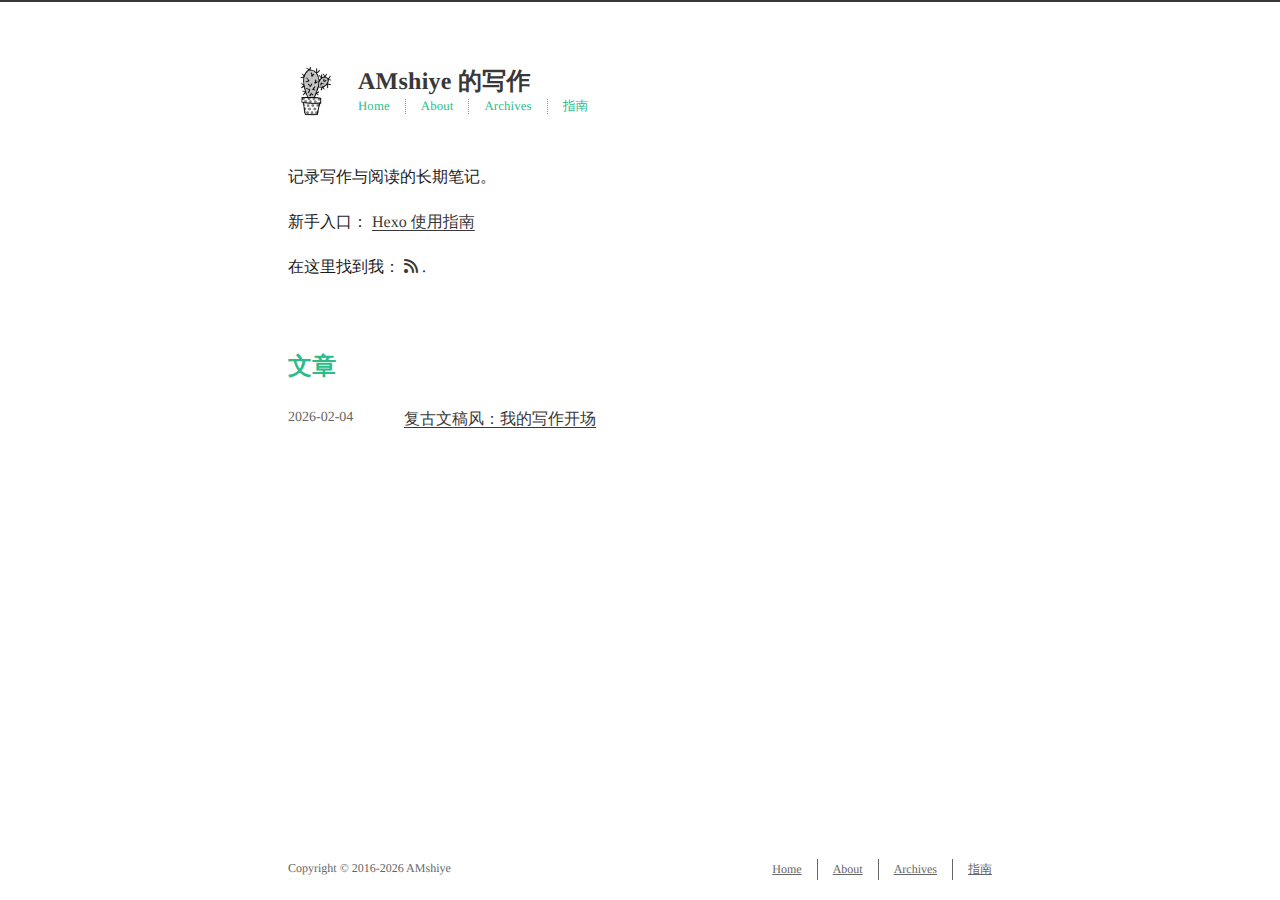
<file: index.html>
<!DOCTYPE html>
<html lang=zh>
<head>
    <!-- so meta -->
    <meta charset="utf-8">
    <meta http-equiv="X-UA-Compatible" content="IE=edge">
    <meta name="HandheldFriendly" content="True">
    <meta name="viewport" content="width=device-width, initial-scale=1, maximum-scale=5" />
    <meta name="description" content="记录写作与阅读的长期笔记。  新手入口： [Hexo 使用指南](&#x2F;HEXO_GUIDE&#x2F;)">
<meta property="og:type" content="website">
<meta property="og:title" content="AMshiye 的写作">
<meta property="og:url" content="https://amshiye.github.io/index.html">
<meta property="og:site_name" content="AMshiye 的写作">
<meta property="og:description" content="记录写作与阅读的长期笔记。  新手入口： [Hexo 使用指南](&#x2F;HEXO_GUIDE&#x2F;)">
<meta property="og:locale" content="zh_CN">
<meta property="article:author" content="AMshiye">
<meta name="twitter:card" content="summary">
    
    
      
        
          <link rel="shortcut icon" href="/images/favicon.ico">
        
      
      
        
          <link rel="icon" type="image/png" href="/images/favicon-192x192.png" sizes="192x192">
        
      
      
        
          <link rel="apple-touch-icon" sizes="180x180" href="/images/apple-touch-icon.png">
        
      
    
    <!-- title -->
    <title>AMshiye 的写作</title>
    <!-- async scripts -->
    <!-- Google Analytics -->


    <!-- Umami Analytics -->


    <!-- styles -->
    
<link rel="stylesheet" href="/css/style.css">

    <!-- persian styles -->
    
    <!-- rss -->
    
    
	<!-- mathjax -->
	
<meta name="generator" content="Hexo 8.1.1"></head>

<body class="max-width mx-auto px3 ltr">
    
    <div class="content index py4 h-card">
        
          <header id="header">
  <a class="u-url u-uid" href="/">
  
    
      <img id="logo" alt class="u-logo" src="/images/logo.png" />
    
  
    <div id="title">
      <h1 class="p-name">AMshiye 的写作</h1>
    </div>
  </a>
  <div id="nav">
    <ul>
      <li class="icon">
        <a href="#" aria-label="目录"><i class="fa-solid fa-bars fa-2x"></i></a>
      </li>
      <!--
     --><li><a href="/">Home</a></li><!--
   --><!--
     --><li><a href="/about/">About</a></li><!--
   --><!--
     --><li><a href="/archives">Archives</a></li><!--
   --><!--
     --><li><a href="/HEXO_GUIDE/">指南</a></li><!--
   -->
    </ul>
  </div>
</header>

        
        <section id="about" class="p-note">
  
    <p>记录写作与阅读的长期笔记。</p>
<p>新手入口： <a href="/HEXO_GUIDE/">Hexo 使用指南</a></p>

  
  
    <p>
      在这里找到我：
      
      
      
        
        
          <a class="icon" target="_blank" rel="noopener" href="/atom.xml" aria-label="rss" title="rss">
            <i class="fa-solid fa-rss"></i>
          </a>
        <!--
    --->.
        
      
    </p>
  
</section>

<section id="writing">
  <span class="h1"><a href="/">文章</a></span>
  
  <ul class="post-list">
    
    
      
    
    
      <li class="post-item">
        
    <div class="meta">
      
        
          <time datetime="2026-02-04T02:00:00.000Z" class="dt-published" itemprop="datePublished">2026-02-04</time>
        
      
    </div>


        <span>
    
        <a class="" href="/2026/02/04/retro-macos-writing/">复古文稿风：我的写作开场</a>
    


</span>
      </li>
    
  </ul>
  
</section>



        
        <footer id="footer">
  <div class="footer-left">
    Copyright &copy;
    
    
    2016-2026
    AMshiye
  </div>
  <div class="footer-right">
    <nav>
      <ul>
        <!--
       --><li><a href="/">Home</a></li><!--
     --><!--
       --><li><a href="/about/">About</a></li><!--
     --><!--
       --><li><a href="/archives">Archives</a></li><!--
     --><!--
       --><li><a href="/HEXO_GUIDE/">指南</a></li><!--
     -->
      </ul>
    </nav>
  </div>
</footer>

    </div>
    <!-- styles -->



  <link rel="preload" as="style" href="https://cdnjs.cloudflare.com/ajax/libs/font-awesome/6.4.0/css/all.min.css" crossorigin="anonymous" onload="this.onload=null;this.rel='stylesheet'"/>


    <!-- jquery -->

  <script src="https://cdnjs.cloudflare.com/ajax/libs/jquery/3.6.0/jquery.min.js" crossorigin="anonymous"></script>




<!-- clipboard -->


<script src="/js/main.js"></script>

<!-- search -->

<!-- Baidu Analytics -->

<!-- Cloudflare Analytics -->

<!-- Disqus Comments -->

<!-- utterances Comments -->

</body>
</html>
</file>
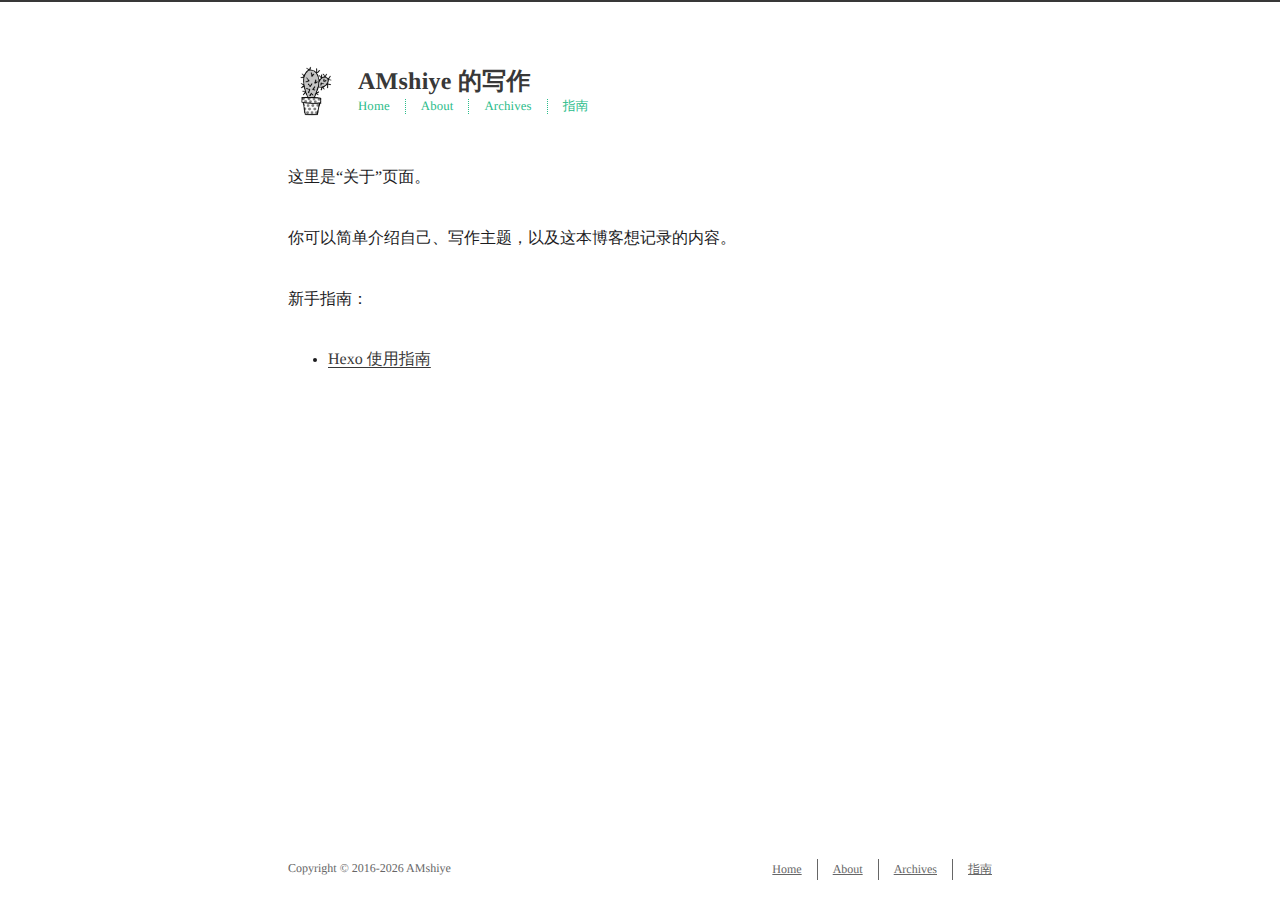
<file: about/index.html>
<!DOCTYPE html>
<html lang=zh>
<head>
    <!-- so meta -->
    <meta charset="utf-8">
    <meta http-equiv="X-UA-Compatible" content="IE=edge">
    <meta name="HandheldFriendly" content="True">
    <meta name="viewport" content="width=device-width, initial-scale=1, maximum-scale=5" />
    <meta name="description" content="这里是“关于”页面。 你可以简单介绍自己、写作主题，以及这本博客想记录的内容。 新手指南：  Hexo 使用指南">
<meta property="og:type" content="website">
<meta property="og:title" content="关于">
<meta property="og:url" content="https://amshiye.github.io/about/index.html">
<meta property="og:site_name" content="AMshiye 的写作">
<meta property="og:description" content="这里是“关于”页面。 你可以简单介绍自己、写作主题，以及这本博客想记录的内容。 新手指南：  Hexo 使用指南">
<meta property="og:locale" content="zh_CN">
<meta property="article:published_time" content="2026-02-04T02:15:00.000Z">
<meta property="article:modified_time" content="2026-02-03T17:06:28.362Z">
<meta property="article:author" content="AMshiye">
<meta name="twitter:card" content="summary">
    
    
      
        
          <link rel="shortcut icon" href="/images/favicon.ico">
        
      
      
        
          <link rel="icon" type="image/png" href="/images/favicon-192x192.png" sizes="192x192">
        
      
      
        
          <link rel="apple-touch-icon" sizes="180x180" href="/images/apple-touch-icon.png">
        
      
    
    <!-- title -->
    <title>关于</title>
    <!-- async scripts -->
    <!-- Google Analytics -->


    <!-- Umami Analytics -->


    <!-- styles -->
    
<link rel="stylesheet" href="/css/style.css">

    <!-- persian styles -->
    
    <!-- rss -->
    
    
	<!-- mathjax -->
	
<meta name="generator" content="Hexo 8.1.1"></head>

<body class="max-width mx-auto px3 ltr">
    
    <div class="content index py4 ">
        
          <header id="header">
  <a class="u-url u-uid" href="/">
  
    
      <img id="logo" alt class="u-logo" src="/images/logo.png" />
    
  
    <div id="title">
      <h1 class="p-name">AMshiye 的写作</h1>
    </div>
  </a>
  <div id="nav">
    <ul>
      <li class="icon">
        <a href="#" aria-label="目录"><i class="fa-solid fa-bars fa-2x"></i></a>
      </li>
      <!--
     --><li><a href="/">Home</a></li><!--
   --><!--
     --><li><a href="/about/">About</a></li><!--
   --><!--
     --><li><a href="/archives">Archives</a></li><!--
   --><!--
     --><li><a href="/HEXO_GUIDE/">指南</a></li><!--
   -->
    </ul>
  </div>
</header>

        
        <article class="post" itemscope itemtype="http://schema.org/BlogPosting">
  

  <div class="content" itemprop="articleBody">
      
          <p>这里是“关于”页面。</p>
<p>你可以简单介绍自己、写作主题，以及这本博客想记录的内容。</p>
<p>新手指南：</p>
<ul>
<li><a href="/HEXO_GUIDE/">Hexo 使用指南</a></li>
</ul>

        
  </div>
</article>

        
        <footer id="footer">
  <div class="footer-left">
    Copyright &copy;
    
    
    2016-2026
    AMshiye
  </div>
  <div class="footer-right">
    <nav>
      <ul>
        <!--
       --><li><a href="/">Home</a></li><!--
     --><!--
       --><li><a href="/about/">About</a></li><!--
     --><!--
       --><li><a href="/archives">Archives</a></li><!--
     --><!--
       --><li><a href="/HEXO_GUIDE/">指南</a></li><!--
     -->
      </ul>
    </nav>
  </div>
</footer>

    </div>
    <!-- styles -->



  <link rel="preload" as="style" href="https://cdnjs.cloudflare.com/ajax/libs/font-awesome/6.4.0/css/all.min.css" crossorigin="anonymous" onload="this.onload=null;this.rel='stylesheet'"/>


    <!-- jquery -->

  <script src="https://cdnjs.cloudflare.com/ajax/libs/jquery/3.6.0/jquery.min.js" crossorigin="anonymous"></script>




<!-- clipboard -->


<script src="/js/main.js"></script>

<!-- search -->

<!-- Baidu Analytics -->

<!-- Cloudflare Analytics -->

<!-- Disqus Comments -->

<!-- utterances Comments -->

</body>
</html>
</file>
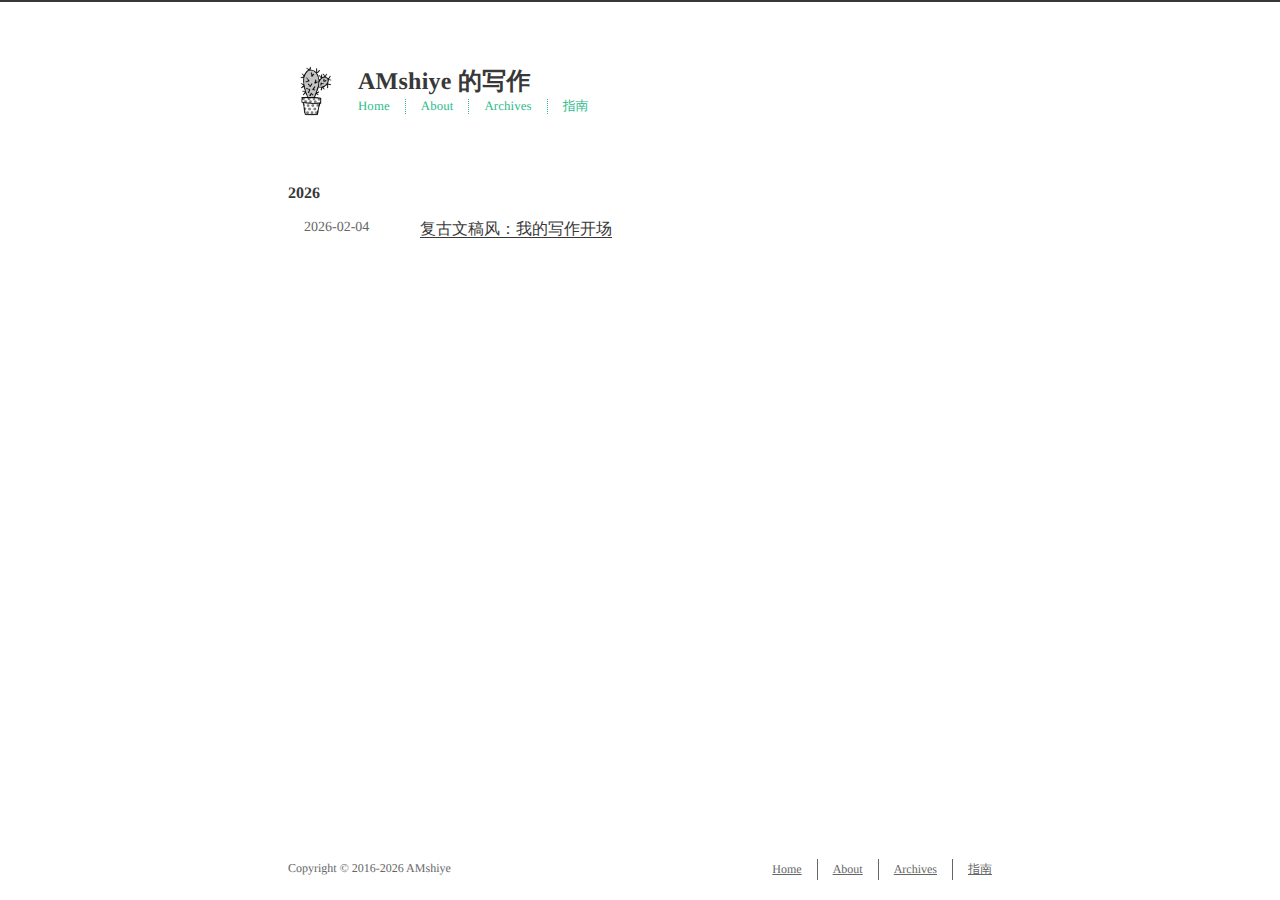
<file: archives/index.html>
<!DOCTYPE html>
<html lang=zh>
<head>
    <!-- so meta -->
    <meta charset="utf-8">
    <meta http-equiv="X-UA-Compatible" content="IE=edge">
    <meta name="HandheldFriendly" content="True">
    <meta name="viewport" content="width=device-width, initial-scale=1, maximum-scale=5" />
    <meta name="description" content="记录写作与阅读的长期笔记。  新手入口： [Hexo 使用指南](&#x2F;HEXO_GUIDE&#x2F;)">
<meta property="og:type" content="website">
<meta property="og:title" content="AMshiye 的写作">
<meta property="og:url" content="https://amshiye.github.io/archives/index.html">
<meta property="og:site_name" content="AMshiye 的写作">
<meta property="og:description" content="记录写作与阅读的长期笔记。  新手入口： [Hexo 使用指南](&#x2F;HEXO_GUIDE&#x2F;)">
<meta property="og:locale" content="zh_CN">
<meta property="article:author" content="AMshiye">
<meta name="twitter:card" content="summary">
    
    
      
        
          <link rel="shortcut icon" href="/images/favicon.ico">
        
      
      
        
          <link rel="icon" type="image/png" href="/images/favicon-192x192.png" sizes="192x192">
        
      
      
        
          <link rel="apple-touch-icon" sizes="180x180" href="/images/apple-touch-icon.png">
        
      
    
    <!-- title -->
    <title>归档</title>
    <!-- async scripts -->
    <!-- Google Analytics -->


    <!-- Umami Analytics -->


    <!-- styles -->
    
<link rel="stylesheet" href="/css/style.css">

    <!-- persian styles -->
    
    <!-- rss -->
    
    
	<!-- mathjax -->
	
<meta name="generator" content="Hexo 8.1.1"></head>

<body class="max-width mx-auto px3 ltr">
    
    <div class="content index py4 ">
        
          <header id="header">
  <a class="u-url u-uid" href="/">
  
    
      <img id="logo" alt class="u-logo" src="/images/logo.png" />
    
  
    <div id="title">
      <h1 class="p-name">AMshiye 的写作</h1>
    </div>
  </a>
  <div id="nav">
    <ul>
      <li class="icon">
        <a href="#" aria-label="目录"><i class="fa-solid fa-bars fa-2x"></i></a>
      </li>
      <!--
     --><li><a href="/">Home</a></li><!--
   --><!--
     --><li><a href="/about/">About</a></li><!--
   --><!--
     --><li><a href="/archives">Archives</a></li><!--
   --><!--
     --><li><a href="/HEXO_GUIDE/">指南</a></li><!--
   -->
    </ul>
  </div>
</header>

        
        <div id="archive">
  <ul class="post-list">
    
    
    
    
      
      
      
      
        <li class="post-year"><h2>2026</h2></li>
      
      <li class="post-item">
        
    <div class="meta">
      
        
          <time datetime="2026-02-04T02:00:00.000Z" class="dt-published" itemprop="datePublished">2026-02-04</time>
        
      
    </div>


        <span>
    
        <a class="" href="/2026/02/04/retro-macos-writing/">复古文稿风：我的写作开场</a>
    


</span>
      </li>
    
  </ul>
  

</div>

        
        <footer id="footer">
  <div class="footer-left">
    Copyright &copy;
    
    
    2016-2026
    AMshiye
  </div>
  <div class="footer-right">
    <nav>
      <ul>
        <!--
       --><li><a href="/">Home</a></li><!--
     --><!--
       --><li><a href="/about/">About</a></li><!--
     --><!--
       --><li><a href="/archives">Archives</a></li><!--
     --><!--
       --><li><a href="/HEXO_GUIDE/">指南</a></li><!--
     -->
      </ul>
    </nav>
  </div>
</footer>

    </div>
    <!-- styles -->



  <link rel="preload" as="style" href="https://cdnjs.cloudflare.com/ajax/libs/font-awesome/6.4.0/css/all.min.css" crossorigin="anonymous" onload="this.onload=null;this.rel='stylesheet'"/>


    <!-- jquery -->

  <script src="https://cdnjs.cloudflare.com/ajax/libs/jquery/3.6.0/jquery.min.js" crossorigin="anonymous"></script>




<!-- clipboard -->


<script src="/js/main.js"></script>

<!-- search -->

<!-- Baidu Analytics -->

<!-- Cloudflare Analytics -->

<!-- Disqus Comments -->

<!-- utterances Comments -->

</body>
</html>
</file>
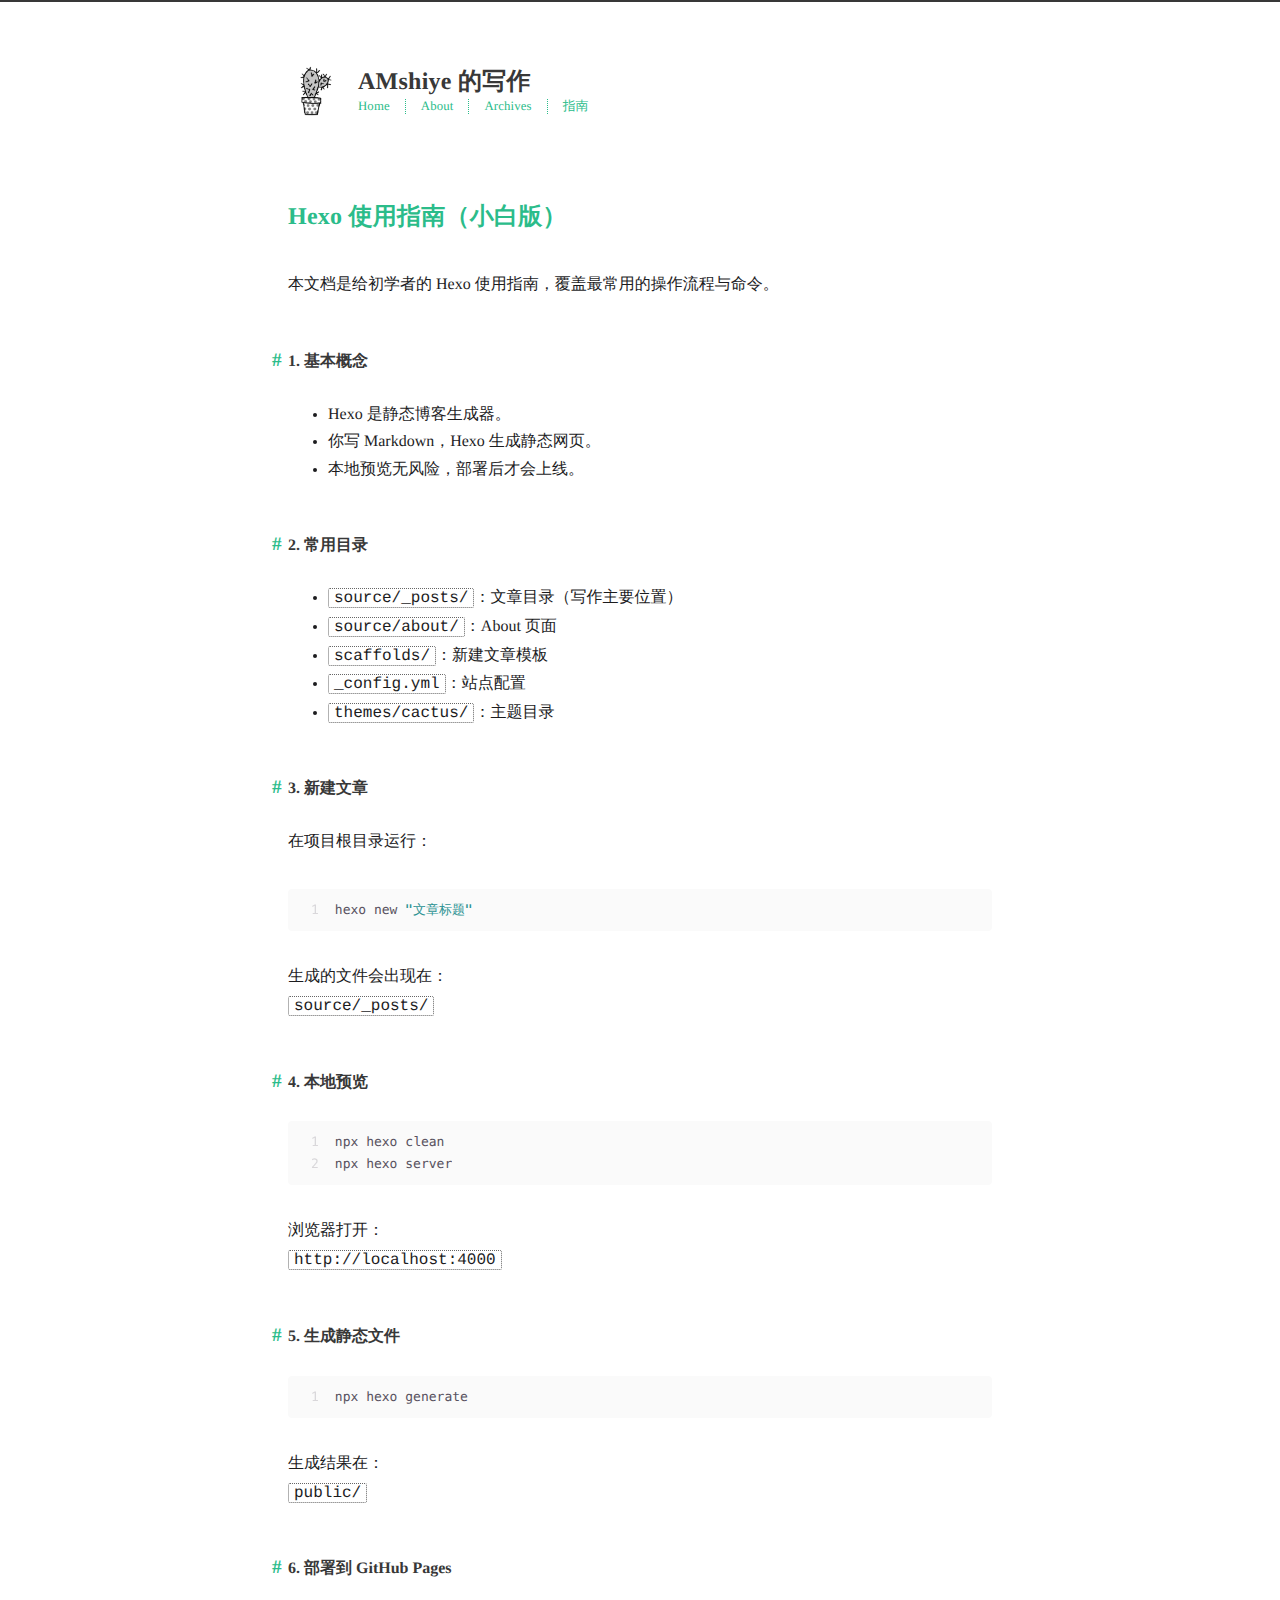
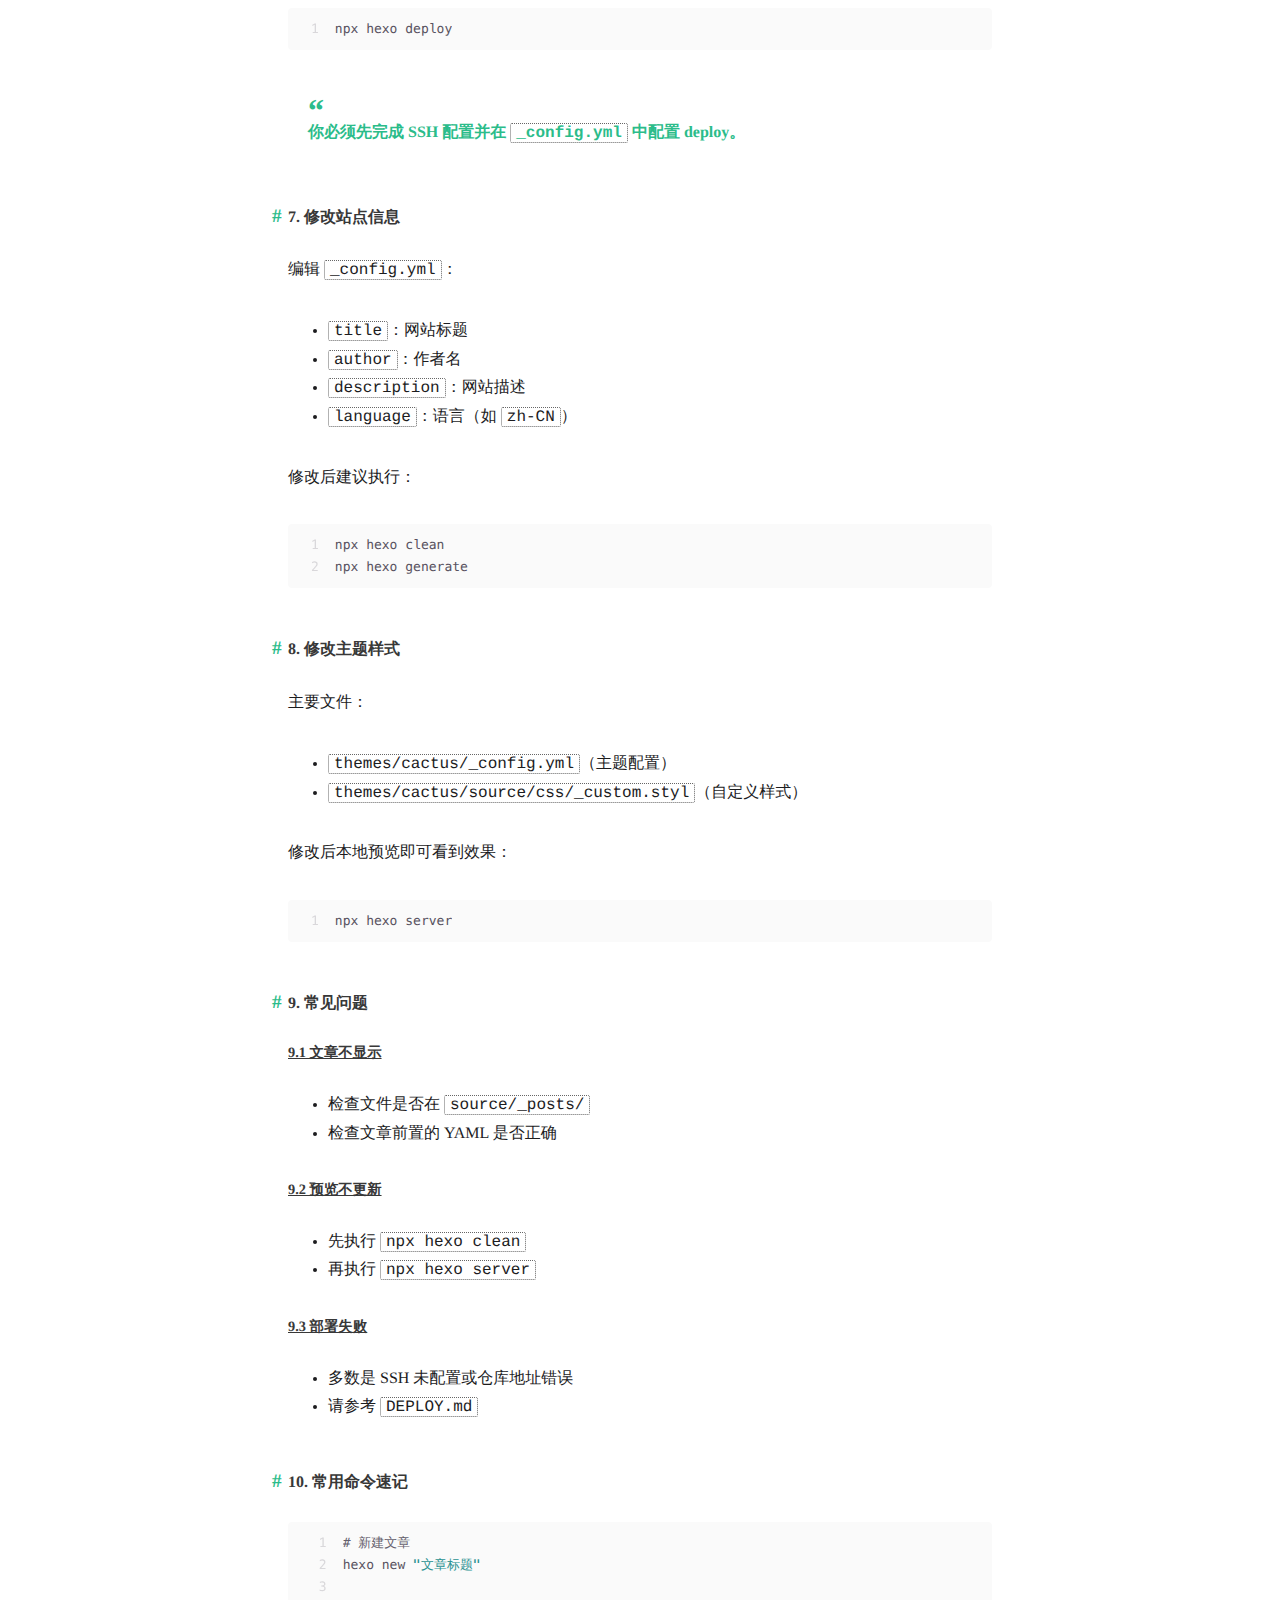
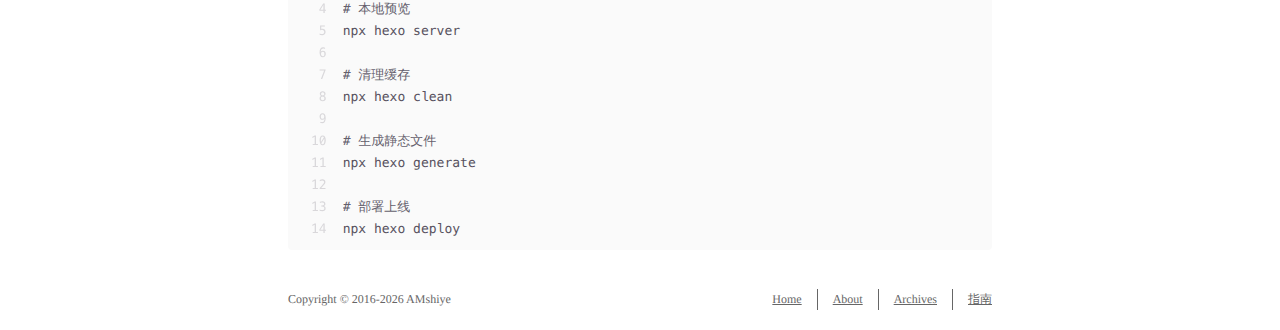
<file: HEXO_GUIDE/index.html>
<!DOCTYPE html>
<html lang=zh>
<head>
    <!-- so meta -->
    <meta charset="utf-8">
    <meta http-equiv="X-UA-Compatible" content="IE=edge">
    <meta name="HandheldFriendly" content="True">
    <meta name="viewport" content="width=device-width, initial-scale=1, maximum-scale=5" />
    <meta name="description" content="Hexo 使用指南（小白版）本文档是给初学者的 Hexo 使用指南，覆盖最常用的操作流程与命令。 1. 基本概念 Hexo 是静态博客生成器。 你写 Markdown，Hexo 生成静态网页。 本地预览无风险，部署后才会上线。  2. 常用目录 source&#x2F;_posts&#x2F;：文章目录（写作主要位置） source&#x2F;about&#x2F;：About 页面 scaffolds&#x2F;：新建文章模板 _config.">
<meta property="og:type" content="website">
<meta property="og:title" content="Hexo 使用指南">
<meta property="og:url" content="https://amshiye.github.io/HEXO_GUIDE/index.html">
<meta property="og:site_name" content="AMshiye 的写作">
<meta property="og:description" content="Hexo 使用指南（小白版）本文档是给初学者的 Hexo 使用指南，覆盖最常用的操作流程与命令。 1. 基本概念 Hexo 是静态博客生成器。 你写 Markdown，Hexo 生成静态网页。 本地预览无风险，部署后才会上线。  2. 常用目录 source&#x2F;_posts&#x2F;：文章目录（写作主要位置） source&#x2F;about&#x2F;：About 页面 scaffolds&#x2F;：新建文章模板 _config.">
<meta property="og:locale" content="zh_CN">
<meta property="article:published_time" content="2026-02-03T17:10:00.000Z">
<meta property="article:modified_time" content="2026-02-03T17:06:23.402Z">
<meta property="article:author" content="AMshiye">
<meta name="twitter:card" content="summary">
    
    
      
        
          <link rel="shortcut icon" href="/images/favicon.ico">
        
      
      
        
          <link rel="icon" type="image/png" href="/images/favicon-192x192.png" sizes="192x192">
        
      
      
        
          <link rel="apple-touch-icon" sizes="180x180" href="/images/apple-touch-icon.png">
        
      
    
    <!-- title -->
    <title>Hexo 使用指南</title>
    <!-- async scripts -->
    <!-- Google Analytics -->


    <!-- Umami Analytics -->


    <!-- styles -->
    
<link rel="stylesheet" href="/css/style.css">

    <!-- persian styles -->
    
    <!-- rss -->
    
    
	<!-- mathjax -->
	
<meta name="generator" content="Hexo 8.1.1"></head>

<body class="max-width mx-auto px3 ltr">
    
    <div class="content index py4 ">
        
          <header id="header">
  <a class="u-url u-uid" href="/">
  
    
      <img id="logo" alt class="u-logo" src="/images/logo.png" />
    
  
    <div id="title">
      <h1 class="p-name">AMshiye 的写作</h1>
    </div>
  </a>
  <div id="nav">
    <ul>
      <li class="icon">
        <a href="#" aria-label="目录"><i class="fa-solid fa-bars fa-2x"></i></a>
      </li>
      <!--
     --><li><a href="/">Home</a></li><!--
   --><!--
     --><li><a href="/about/">About</a></li><!--
   --><!--
     --><li><a href="/archives">Archives</a></li><!--
   --><!--
     --><li><a href="/HEXO_GUIDE/">指南</a></li><!--
   -->
    </ul>
  </div>
</header>

        
        <article class="post" itemscope itemtype="http://schema.org/BlogPosting">
  

  <div class="content" itemprop="articleBody">
      
          <h1 id="Hexo-使用指南（小白版）"><a href="#Hexo-使用指南（小白版）" class="headerlink" title="Hexo 使用指南（小白版）"></a>Hexo 使用指南（小白版）</h1><p>本文档是给初学者的 Hexo 使用指南，覆盖最常用的操作流程与命令。</p>
<h2 id="1-基本概念"><a href="#1-基本概念" class="headerlink" title="1. 基本概念"></a>1. 基本概念</h2><ul>
<li>Hexo 是静态博客生成器。</li>
<li>你写 Markdown，Hexo 生成静态网页。</li>
<li>本地预览无风险，部署后才会上线。</li>
</ul>
<h2 id="2-常用目录"><a href="#2-常用目录" class="headerlink" title="2. 常用目录"></a>2. 常用目录</h2><ul>
<li><code>source/_posts/</code>：文章目录（写作主要位置）</li>
<li><code>source/about/</code>：About 页面</li>
<li><code>scaffolds/</code>：新建文章模板</li>
<li><code>_config.yml</code>：站点配置</li>
<li><code>themes/cactus/</code>：主题目录</li>
</ul>
<h2 id="3-新建文章"><a href="#3-新建文章" class="headerlink" title="3. 新建文章"></a>3. 新建文章</h2><p>在项目根目录运行：</p>
<figure class="highlight powershell"><table><tr><td class="gutter"><pre><span class="line">1</span><br></pre></td><td class="code"><pre><span class="line">hexo new <span class="string">&quot;文章标题&quot;</span></span><br></pre></td></tr></table></figure>

<p>生成的文件会出现在：<br><code>source/_posts/</code></p>
<h2 id="4-本地预览"><a href="#4-本地预览" class="headerlink" title="4. 本地预览"></a>4. 本地预览</h2><figure class="highlight powershell"><table><tr><td class="gutter"><pre><span class="line">1</span><br><span class="line">2</span><br></pre></td><td class="code"><pre><span class="line">npx hexo clean</span><br><span class="line">npx hexo server</span><br></pre></td></tr></table></figure>

<p>浏览器打开：<br><code>http://localhost:4000</code></p>
<h2 id="5-生成静态文件"><a href="#5-生成静态文件" class="headerlink" title="5. 生成静态文件"></a>5. 生成静态文件</h2><figure class="highlight powershell"><table><tr><td class="gutter"><pre><span class="line">1</span><br></pre></td><td class="code"><pre><span class="line">npx hexo generate</span><br></pre></td></tr></table></figure>

<p>生成结果在：<br><code>public/</code></p>
<h2 id="6-部署到-GitHub-Pages"><a href="#6-部署到-GitHub-Pages" class="headerlink" title="6. 部署到 GitHub Pages"></a>6. 部署到 GitHub Pages</h2><figure class="highlight powershell"><table><tr><td class="gutter"><pre><span class="line">1</span><br></pre></td><td class="code"><pre><span class="line">npx hexo deploy</span><br></pre></td></tr></table></figure>

<blockquote>
<p>你必须先完成 SSH 配置并在 <code>_config.yml</code> 中配置 deploy。</p>
</blockquote>
<h2 id="7-修改站点信息"><a href="#7-修改站点信息" class="headerlink" title="7. 修改站点信息"></a>7. 修改站点信息</h2><p>编辑 <code>_config.yml</code>：</p>
<ul>
<li><code>title</code>：网站标题</li>
<li><code>author</code>：作者名</li>
<li><code>description</code>：网站描述</li>
<li><code>language</code>：语言（如 <code>zh-CN</code>）</li>
</ul>
<p>修改后建议执行：</p>
<figure class="highlight powershell"><table><tr><td class="gutter"><pre><span class="line">1</span><br><span class="line">2</span><br></pre></td><td class="code"><pre><span class="line">npx hexo clean</span><br><span class="line">npx hexo generate</span><br></pre></td></tr></table></figure>

<h2 id="8-修改主题样式"><a href="#8-修改主题样式" class="headerlink" title="8. 修改主题样式"></a>8. 修改主题样式</h2><p>主要文件：</p>
<ul>
<li><code>themes/cactus/_config.yml</code>（主题配置）</li>
<li><code>themes/cactus/source/css/_custom.styl</code>（自定义样式）</li>
</ul>
<p>修改后本地预览即可看到效果：</p>
<figure class="highlight powershell"><table><tr><td class="gutter"><pre><span class="line">1</span><br></pre></td><td class="code"><pre><span class="line">npx hexo server</span><br></pre></td></tr></table></figure>

<h2 id="9-常见问题"><a href="#9-常见问题" class="headerlink" title="9. 常见问题"></a>9. 常见问题</h2><h3 id="9-1-文章不显示"><a href="#9-1-文章不显示" class="headerlink" title="9.1 文章不显示"></a>9.1 文章不显示</h3><ul>
<li>检查文件是否在 <code>source/_posts/</code></li>
<li>检查文章前置的 YAML 是否正确</li>
</ul>
<h3 id="9-2-预览不更新"><a href="#9-2-预览不更新" class="headerlink" title="9.2 预览不更新"></a>9.2 预览不更新</h3><ul>
<li>先执行 <code>npx hexo clean</code></li>
<li>再执行 <code>npx hexo server</code></li>
</ul>
<h3 id="9-3-部署失败"><a href="#9-3-部署失败" class="headerlink" title="9.3 部署失败"></a>9.3 部署失败</h3><ul>
<li>多数是 SSH 未配置或仓库地址错误</li>
<li>请参考 <code>DEPLOY.md</code></li>
</ul>
<h2 id="10-常用命令速记"><a href="#10-常用命令速记" class="headerlink" title="10. 常用命令速记"></a>10. 常用命令速记</h2><figure class="highlight powershell"><table><tr><td class="gutter"><pre><span class="line">1</span><br><span class="line">2</span><br><span class="line">3</span><br><span class="line">4</span><br><span class="line">5</span><br><span class="line">6</span><br><span class="line">7</span><br><span class="line">8</span><br><span class="line">9</span><br><span class="line">10</span><br><span class="line">11</span><br><span class="line">12</span><br><span class="line">13</span><br><span class="line">14</span><br></pre></td><td class="code"><pre><span class="line"><span class="comment"># 新建文章</span></span><br><span class="line">hexo new <span class="string">&quot;文章标题&quot;</span></span><br><span class="line"></span><br><span class="line"><span class="comment"># 本地预览</span></span><br><span class="line">npx hexo server</span><br><span class="line"></span><br><span class="line"><span class="comment"># 清理缓存</span></span><br><span class="line">npx hexo clean</span><br><span class="line"></span><br><span class="line"><span class="comment"># 生成静态文件</span></span><br><span class="line">npx hexo generate</span><br><span class="line"></span><br><span class="line"><span class="comment"># 部署上线</span></span><br><span class="line">npx hexo deploy</span><br></pre></td></tr></table></figure>

        
  </div>
</article>

        
        <footer id="footer">
  <div class="footer-left">
    Copyright &copy;
    
    
    2016-2026
    AMshiye
  </div>
  <div class="footer-right">
    <nav>
      <ul>
        <!--
       --><li><a href="/">Home</a></li><!--
     --><!--
       --><li><a href="/about/">About</a></li><!--
     --><!--
       --><li><a href="/archives">Archives</a></li><!--
     --><!--
       --><li><a href="/HEXO_GUIDE/">指南</a></li><!--
     -->
      </ul>
    </nav>
  </div>
</footer>

    </div>
    <!-- styles -->



  <link rel="preload" as="style" href="https://cdnjs.cloudflare.com/ajax/libs/font-awesome/6.4.0/css/all.min.css" crossorigin="anonymous" onload="this.onload=null;this.rel='stylesheet'"/>


    <!-- jquery -->

  <script src="https://cdnjs.cloudflare.com/ajax/libs/jquery/3.6.0/jquery.min.js" crossorigin="anonymous"></script>




<!-- clipboard -->


<script src="/js/main.js"></script>

<!-- search -->

<!-- Baidu Analytics -->

<!-- Cloudflare Analytics -->

<!-- Disqus Comments -->

<!-- utterances Comments -->

</body>
</html>
</file>
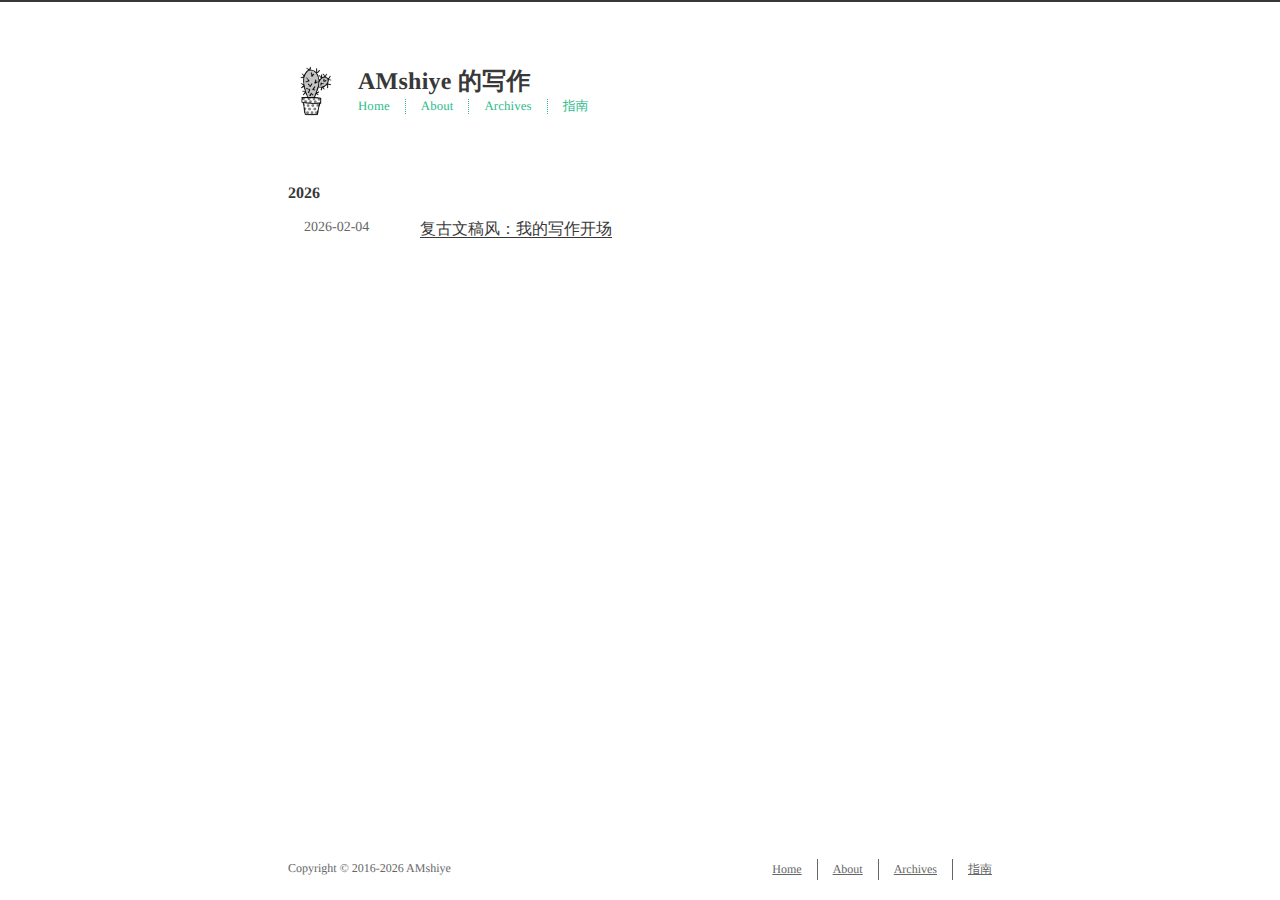
<file: archives/2026/index.html>
<!DOCTYPE html>
<html lang=zh>
<head>
    <!-- so meta -->
    <meta charset="utf-8">
    <meta http-equiv="X-UA-Compatible" content="IE=edge">
    <meta name="HandheldFriendly" content="True">
    <meta name="viewport" content="width=device-width, initial-scale=1, maximum-scale=5" />
    <meta name="description" content="记录写作与阅读的长期笔记。  新手入口： [Hexo 使用指南](&#x2F;HEXO_GUIDE&#x2F;)">
<meta property="og:type" content="website">
<meta property="og:title" content="AMshiye 的写作">
<meta property="og:url" content="https://amshiye.github.io/archives/2026/index.html">
<meta property="og:site_name" content="AMshiye 的写作">
<meta property="og:description" content="记录写作与阅读的长期笔记。  新手入口： [Hexo 使用指南](&#x2F;HEXO_GUIDE&#x2F;)">
<meta property="og:locale" content="zh_CN">
<meta property="article:author" content="AMshiye">
<meta name="twitter:card" content="summary">
    
    
      
        
          <link rel="shortcut icon" href="/images/favicon.ico">
        
      
      
        
          <link rel="icon" type="image/png" href="/images/favicon-192x192.png" sizes="192x192">
        
      
      
        
          <link rel="apple-touch-icon" sizes="180x180" href="/images/apple-touch-icon.png">
        
      
    
    <!-- title -->
    <title>归档: 2026</title>
    <!-- async scripts -->
    <!-- Google Analytics -->


    <!-- Umami Analytics -->


    <!-- styles -->
    
<link rel="stylesheet" href="/css/style.css">

    <!-- persian styles -->
    
    <!-- rss -->
    
    
	<!-- mathjax -->
	
<meta name="generator" content="Hexo 8.1.1"></head>

<body class="max-width mx-auto px3 ltr">
    
    <div class="content index py4 ">
        
          <header id="header">
  <a class="u-url u-uid" href="/">
  
    
      <img id="logo" alt class="u-logo" src="/images/logo.png" />
    
  
    <div id="title">
      <h1 class="p-name">AMshiye 的写作</h1>
    </div>
  </a>
  <div id="nav">
    <ul>
      <li class="icon">
        <a href="#" aria-label="目录"><i class="fa-solid fa-bars fa-2x"></i></a>
      </li>
      <!--
     --><li><a href="/">Home</a></li><!--
   --><!--
     --><li><a href="/about/">About</a></li><!--
   --><!--
     --><li><a href="/archives">Archives</a></li><!--
   --><!--
     --><li><a href="/HEXO_GUIDE/">指南</a></li><!--
   -->
    </ul>
  </div>
</header>

        
        <div id="archive">
  <ul class="post-list">
    
    
    
    
      
      
      
      
        <li class="post-year"><h2>2026</h2></li>
      
      <li class="post-item">
        
    <div class="meta">
      
        
          <time datetime="2026-02-04T02:00:00.000Z" class="dt-published" itemprop="datePublished">2026-02-04</time>
        
      
    </div>


        <span>
    
        <a class="" href="/2026/02/04/retro-macos-writing/">复古文稿风：我的写作开场</a>
    


</span>
      </li>
    
  </ul>
  

</div>

        
        <footer id="footer">
  <div class="footer-left">
    Copyright &copy;
    
    
    2016-2026
    AMshiye
  </div>
  <div class="footer-right">
    <nav>
      <ul>
        <!--
       --><li><a href="/">Home</a></li><!--
     --><!--
       --><li><a href="/about/">About</a></li><!--
     --><!--
       --><li><a href="/archives">Archives</a></li><!--
     --><!--
       --><li><a href="/HEXO_GUIDE/">指南</a></li><!--
     -->
      </ul>
    </nav>
  </div>
</footer>

    </div>
    <!-- styles -->



  <link rel="preload" as="style" href="https://cdnjs.cloudflare.com/ajax/libs/font-awesome/6.4.0/css/all.min.css" crossorigin="anonymous" onload="this.onload=null;this.rel='stylesheet'"/>


    <!-- jquery -->

  <script src="https://cdnjs.cloudflare.com/ajax/libs/jquery/3.6.0/jquery.min.js" crossorigin="anonymous"></script>




<!-- clipboard -->


<script src="/js/main.js"></script>

<!-- search -->

<!-- Baidu Analytics -->

<!-- Cloudflare Analytics -->

<!-- Disqus Comments -->

<!-- utterances Comments -->

</body>
</html>
</file>
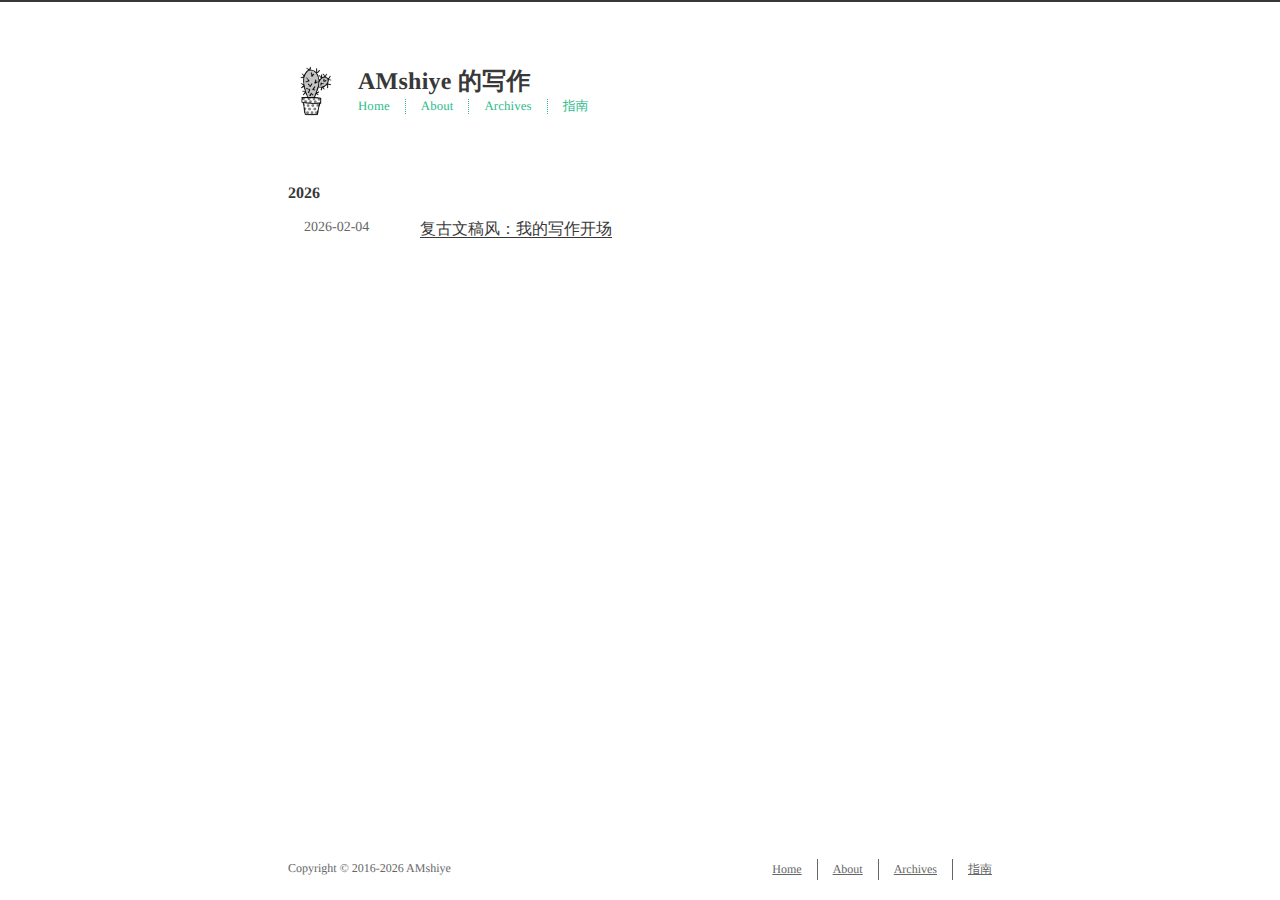
<file: tags/写作/index.html>
<!DOCTYPE html>
<html lang=zh>
<head>
    <!-- so meta -->
    <meta charset="utf-8">
    <meta http-equiv="X-UA-Compatible" content="IE=edge">
    <meta name="HandheldFriendly" content="True">
    <meta name="viewport" content="width=device-width, initial-scale=1, maximum-scale=5" />
    <meta name="description" content="记录写作与阅读的长期笔记。  新手入口： [Hexo 使用指南](&#x2F;HEXO_GUIDE&#x2F;)">
<meta property="og:type" content="website">
<meta property="og:title" content="AMshiye 的写作">
<meta property="og:url" content="https://amshiye.github.io/tags/%E5%86%99%E4%BD%9C/index.html">
<meta property="og:site_name" content="AMshiye 的写作">
<meta property="og:description" content="记录写作与阅读的长期笔记。  新手入口： [Hexo 使用指南](&#x2F;HEXO_GUIDE&#x2F;)">
<meta property="og:locale" content="zh_CN">
<meta property="article:author" content="AMshiye">
<meta name="twitter:card" content="summary">
    
    
      
        
          <link rel="shortcut icon" href="/images/favicon.ico">
        
      
      
        
          <link rel="icon" type="image/png" href="/images/favicon-192x192.png" sizes="192x192">
        
      
      
        
          <link rel="apple-touch-icon" sizes="180x180" href="/images/apple-touch-icon.png">
        
      
    
    <!-- title -->
    <title>标签: 写作</title>
    <!-- async scripts -->
    <!-- Google Analytics -->


    <!-- Umami Analytics -->


    <!-- styles -->
    
<link rel="stylesheet" href="/css/style.css">

    <!-- persian styles -->
    
    <!-- rss -->
    
    
	<!-- mathjax -->
	
<meta name="generator" content="Hexo 8.1.1"></head>

<body class="max-width mx-auto px3 ltr">
    
    <div class="content index py4 ">
        
          <header id="header">
  <a class="u-url u-uid" href="/">
  
    
      <img id="logo" alt class="u-logo" src="/images/logo.png" />
    
  
    <div id="title">
      <h1 class="p-name">AMshiye 的写作</h1>
    </div>
  </a>
  <div id="nav">
    <ul>
      <li class="icon">
        <a href="#" aria-label="目录"><i class="fa-solid fa-bars fa-2x"></i></a>
      </li>
      <!--
     --><li><a href="/">Home</a></li><!--
   --><!--
     --><li><a href="/about/">About</a></li><!--
   --><!--
     --><li><a href="/archives">Archives</a></li><!--
   --><!--
     --><li><a href="/HEXO_GUIDE/">指南</a></li><!--
   -->
    </ul>
  </div>
</header>

        
        <div id="archive">
  <ul class="post-list">
    
    
    
    
      
      
      
      
        <li class="post-year"><h2>2026</h2></li>
      
      <li class="post-item">
        
    <div class="meta">
      
        
          <time datetime="2026-02-04T02:00:00.000Z" class="dt-published" itemprop="datePublished">2026-02-04</time>
        
      
    </div>


        <span>
    
        <a class="" href="/2026/02/04/retro-macos-writing/">复古文稿风：我的写作开场</a>
    


</span>
      </li>
    
  </ul>
  

</div>

        
        <footer id="footer">
  <div class="footer-left">
    Copyright &copy;
    
    
    2016-2026
    AMshiye
  </div>
  <div class="footer-right">
    <nav>
      <ul>
        <!--
       --><li><a href="/">Home</a></li><!--
     --><!--
       --><li><a href="/about/">About</a></li><!--
     --><!--
       --><li><a href="/archives">Archives</a></li><!--
     --><!--
       --><li><a href="/HEXO_GUIDE/">指南</a></li><!--
     -->
      </ul>
    </nav>
  </div>
</footer>

    </div>
    <!-- styles -->



  <link rel="preload" as="style" href="https://cdnjs.cloudflare.com/ajax/libs/font-awesome/6.4.0/css/all.min.css" crossorigin="anonymous" onload="this.onload=null;this.rel='stylesheet'"/>


    <!-- jquery -->

  <script src="https://cdnjs.cloudflare.com/ajax/libs/jquery/3.6.0/jquery.min.js" crossorigin="anonymous"></script>




<!-- clipboard -->


<script src="/js/main.js"></script>

<!-- search -->

<!-- Baidu Analytics -->

<!-- Cloudflare Analytics -->

<!-- Disqus Comments -->

<!-- utterances Comments -->

</body>
</html>
</file>
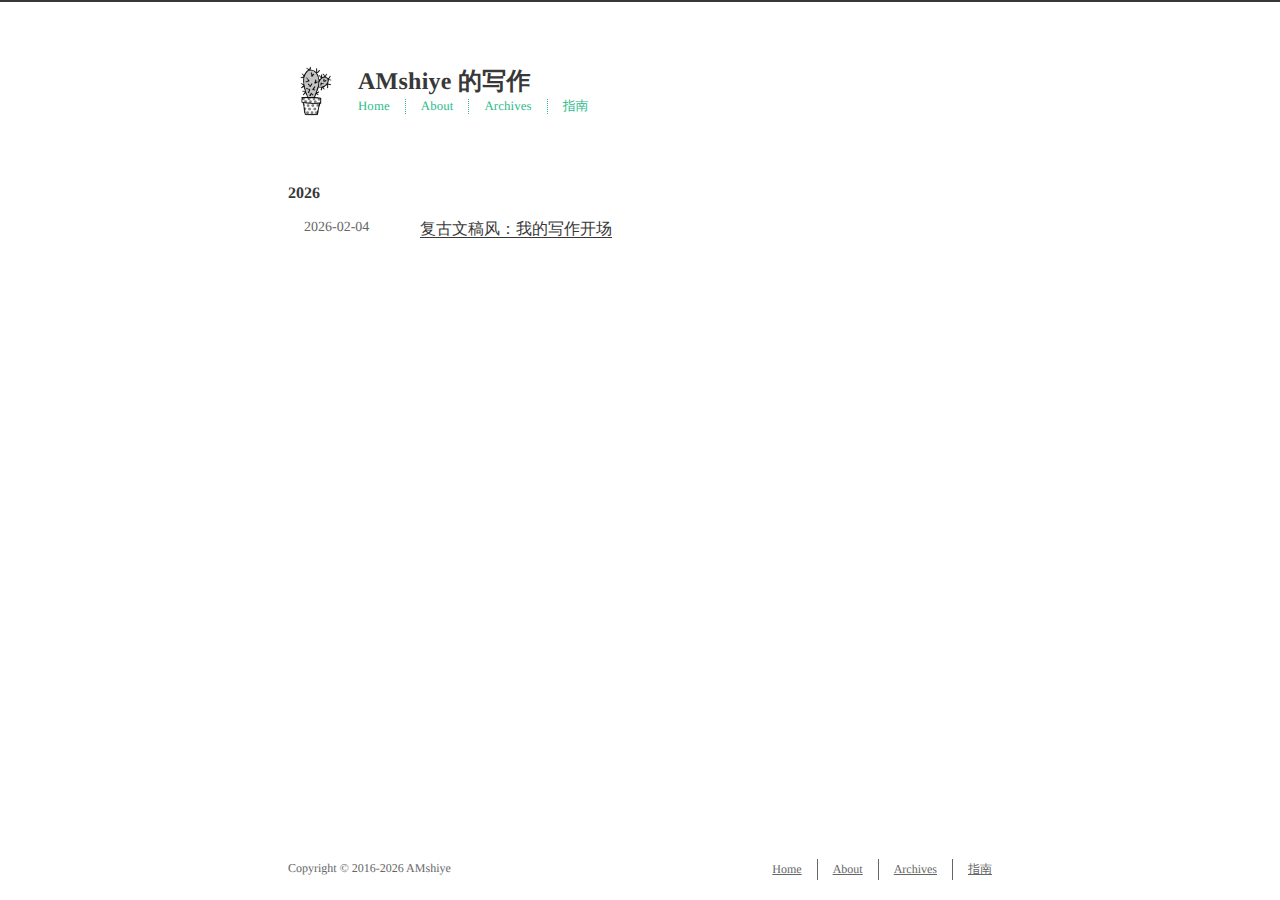
<file: tags/随笔/index.html>
<!DOCTYPE html>
<html lang=zh>
<head>
    <!-- so meta -->
    <meta charset="utf-8">
    <meta http-equiv="X-UA-Compatible" content="IE=edge">
    <meta name="HandheldFriendly" content="True">
    <meta name="viewport" content="width=device-width, initial-scale=1, maximum-scale=5" />
    <meta name="description" content="记录写作与阅读的长期笔记。  新手入口： [Hexo 使用指南](&#x2F;HEXO_GUIDE&#x2F;)">
<meta property="og:type" content="website">
<meta property="og:title" content="AMshiye 的写作">
<meta property="og:url" content="https://amshiye.github.io/tags/%E9%9A%8F%E7%AC%94/index.html">
<meta property="og:site_name" content="AMshiye 的写作">
<meta property="og:description" content="记录写作与阅读的长期笔记。  新手入口： [Hexo 使用指南](&#x2F;HEXO_GUIDE&#x2F;)">
<meta property="og:locale" content="zh_CN">
<meta property="article:author" content="AMshiye">
<meta name="twitter:card" content="summary">
    
    
      
        
          <link rel="shortcut icon" href="/images/favicon.ico">
        
      
      
        
          <link rel="icon" type="image/png" href="/images/favicon-192x192.png" sizes="192x192">
        
      
      
        
          <link rel="apple-touch-icon" sizes="180x180" href="/images/apple-touch-icon.png">
        
      
    
    <!-- title -->
    <title>标签: 随笔</title>
    <!-- async scripts -->
    <!-- Google Analytics -->


    <!-- Umami Analytics -->


    <!-- styles -->
    
<link rel="stylesheet" href="/css/style.css">

    <!-- persian styles -->
    
    <!-- rss -->
    
    
	<!-- mathjax -->
	
<meta name="generator" content="Hexo 8.1.1"></head>

<body class="max-width mx-auto px3 ltr">
    
    <div class="content index py4 ">
        
          <header id="header">
  <a class="u-url u-uid" href="/">
  
    
      <img id="logo" alt class="u-logo" src="/images/logo.png" />
    
  
    <div id="title">
      <h1 class="p-name">AMshiye 的写作</h1>
    </div>
  </a>
  <div id="nav">
    <ul>
      <li class="icon">
        <a href="#" aria-label="目录"><i class="fa-solid fa-bars fa-2x"></i></a>
      </li>
      <!--
     --><li><a href="/">Home</a></li><!--
   --><!--
     --><li><a href="/about/">About</a></li><!--
   --><!--
     --><li><a href="/archives">Archives</a></li><!--
   --><!--
     --><li><a href="/HEXO_GUIDE/">指南</a></li><!--
   -->
    </ul>
  </div>
</header>

        
        <div id="archive">
  <ul class="post-list">
    
    
    
    
      
      
      
      
        <li class="post-year"><h2>2026</h2></li>
      
      <li class="post-item">
        
    <div class="meta">
      
        
          <time datetime="2026-02-04T02:00:00.000Z" class="dt-published" itemprop="datePublished">2026-02-04</time>
        
      
    </div>


        <span>
    
        <a class="" href="/2026/02/04/retro-macos-writing/">复古文稿风：我的写作开场</a>
    


</span>
      </li>
    
  </ul>
  

</div>

        
        <footer id="footer">
  <div class="footer-left">
    Copyright &copy;
    
    
    2016-2026
    AMshiye
  </div>
  <div class="footer-right">
    <nav>
      <ul>
        <!--
       --><li><a href="/">Home</a></li><!--
     --><!--
       --><li><a href="/about/">About</a></li><!--
     --><!--
       --><li><a href="/archives">Archives</a></li><!--
     --><!--
       --><li><a href="/HEXO_GUIDE/">指南</a></li><!--
     -->
      </ul>
    </nav>
  </div>
</footer>

    </div>
    <!-- styles -->



  <link rel="preload" as="style" href="https://cdnjs.cloudflare.com/ajax/libs/font-awesome/6.4.0/css/all.min.css" crossorigin="anonymous" onload="this.onload=null;this.rel='stylesheet'"/>


    <!-- jquery -->

  <script src="https://cdnjs.cloudflare.com/ajax/libs/jquery/3.6.0/jquery.min.js" crossorigin="anonymous"></script>




<!-- clipboard -->


<script src="/js/main.js"></script>

<!-- search -->

<!-- Baidu Analytics -->

<!-- Cloudflare Analytics -->

<!-- Disqus Comments -->

<!-- utterances Comments -->

</body>
</html>
</file>
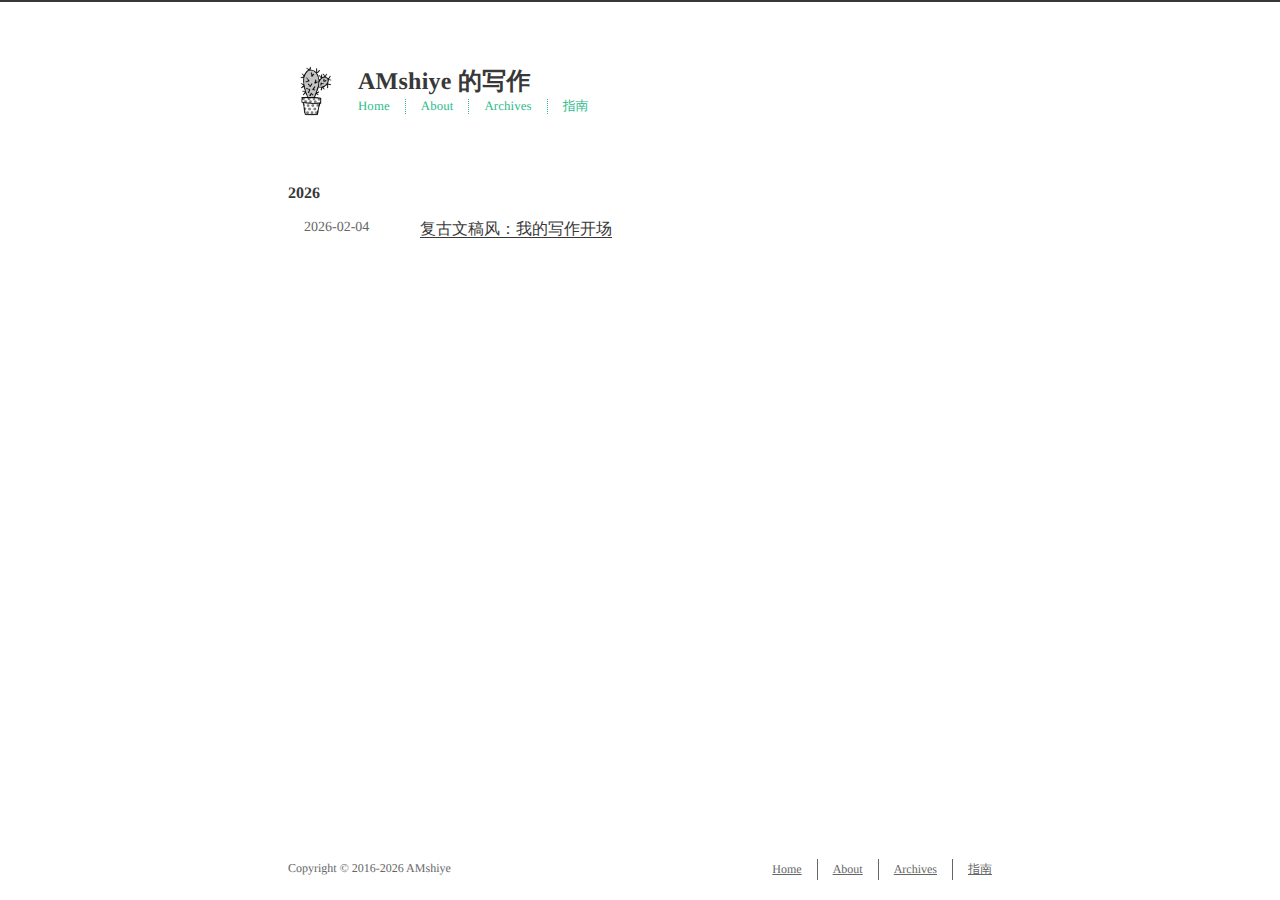
<file: archives/2026/02/index.html>
<!DOCTYPE html>
<html lang=zh>
<head>
    <!-- so meta -->
    <meta charset="utf-8">
    <meta http-equiv="X-UA-Compatible" content="IE=edge">
    <meta name="HandheldFriendly" content="True">
    <meta name="viewport" content="width=device-width, initial-scale=1, maximum-scale=5" />
    <meta name="description" content="记录写作与阅读的长期笔记。  新手入口： [Hexo 使用指南](&#x2F;HEXO_GUIDE&#x2F;)">
<meta property="og:type" content="website">
<meta property="og:title" content="AMshiye 的写作">
<meta property="og:url" content="https://amshiye.github.io/archives/2026/02/index.html">
<meta property="og:site_name" content="AMshiye 的写作">
<meta property="og:description" content="记录写作与阅读的长期笔记。  新手入口： [Hexo 使用指南](&#x2F;HEXO_GUIDE&#x2F;)">
<meta property="og:locale" content="zh_CN">
<meta property="article:author" content="AMshiye">
<meta name="twitter:card" content="summary">
    
    
      
        
          <link rel="shortcut icon" href="/images/favicon.ico">
        
      
      
        
          <link rel="icon" type="image/png" href="/images/favicon-192x192.png" sizes="192x192">
        
      
      
        
          <link rel="apple-touch-icon" sizes="180x180" href="/images/apple-touch-icon.png">
        
      
    
    <!-- title -->
    <title>归档: 2026/2</title>
    <!-- async scripts -->
    <!-- Google Analytics -->


    <!-- Umami Analytics -->


    <!-- styles -->
    
<link rel="stylesheet" href="/css/style.css">

    <!-- persian styles -->
    
    <!-- rss -->
    
    
	<!-- mathjax -->
	
<meta name="generator" content="Hexo 8.1.1"></head>

<body class="max-width mx-auto px3 ltr">
    
    <div class="content index py4 ">
        
          <header id="header">
  <a class="u-url u-uid" href="/">
  
    
      <img id="logo" alt class="u-logo" src="/images/logo.png" />
    
  
    <div id="title">
      <h1 class="p-name">AMshiye 的写作</h1>
    </div>
  </a>
  <div id="nav">
    <ul>
      <li class="icon">
        <a href="#" aria-label="目录"><i class="fa-solid fa-bars fa-2x"></i></a>
      </li>
      <!--
     --><li><a href="/">Home</a></li><!--
   --><!--
     --><li><a href="/about/">About</a></li><!--
   --><!--
     --><li><a href="/archives">Archives</a></li><!--
   --><!--
     --><li><a href="/HEXO_GUIDE/">指南</a></li><!--
   -->
    </ul>
  </div>
</header>

        
        <div id="archive">
  <ul class="post-list">
    
    
    
    
      
      
      
      
        <li class="post-year"><h2>2026</h2></li>
      
      <li class="post-item">
        
    <div class="meta">
      
        
          <time datetime="2026-02-04T02:00:00.000Z" class="dt-published" itemprop="datePublished">2026-02-04</time>
        
      
    </div>


        <span>
    
        <a class="" href="/2026/02/04/retro-macos-writing/">复古文稿风：我的写作开场</a>
    


</span>
      </li>
    
  </ul>
  

</div>

        
        <footer id="footer">
  <div class="footer-left">
    Copyright &copy;
    
    
    2016-2026
    AMshiye
  </div>
  <div class="footer-right">
    <nav>
      <ul>
        <!--
       --><li><a href="/">Home</a></li><!--
     --><!--
       --><li><a href="/about/">About</a></li><!--
     --><!--
       --><li><a href="/archives">Archives</a></li><!--
     --><!--
       --><li><a href="/HEXO_GUIDE/">指南</a></li><!--
     -->
      </ul>
    </nav>
  </div>
</footer>

    </div>
    <!-- styles -->



  <link rel="preload" as="style" href="https://cdnjs.cloudflare.com/ajax/libs/font-awesome/6.4.0/css/all.min.css" crossorigin="anonymous" onload="this.onload=null;this.rel='stylesheet'"/>


    <!-- jquery -->

  <script src="https://cdnjs.cloudflare.com/ajax/libs/jquery/3.6.0/jquery.min.js" crossorigin="anonymous"></script>




<!-- clipboard -->


<script src="/js/main.js"></script>

<!-- search -->

<!-- Baidu Analytics -->

<!-- Cloudflare Analytics -->

<!-- Disqus Comments -->

<!-- utterances Comments -->

</body>
</html>
</file>
<file: css/style.css>
.inline {
  display: inline;
}
.block {
  display: block;
}
.inline-block {
  display: inline-block;
}
.table {
  display: table;
}
.table-cell {
  display: table-cell;
}
.overflow-hidden {
  overflow: hidden;
}
.overflow-scroll {
  overflow: scroll;
}
.overflow-auto {
  overflow: auto;
}
.clearfix:before,
.clearfix:after {
  display: table;
  content: " ";
}
.clearfix:after {
  clear: both;
}
.left {
  float: left;
}
.right {
  float: right;
}
.fit {
  max-width: 100%;
}
.truncate {
  display: inline-block;
  overflow: hidden;
  text-overflow: ellipsis;
  white-space: nowrap;
}
.max-width-1 {
  max-width: 24rem;
}
.max-width-2 {
  max-width: 32rem;
}
.max-width-3 {
  max-width: 48rem;
}
.max-width-4 {
  max-width: 64rem;
}
.border-box {
  box-sizing: border-box;
}
.m0 {
  margin: 0;
}
.mt0 {
  margin-top: 0;
}
.mr0 {
  margin-right: 0;
}
.mb0 {
  margin-bottom: 0;
}
.ml0 {
  margin-left: 0;
}
.mx0 {
  margin-right: 0;
  margin-left: 0;
}
.my0 {
  margin-top: 0;
  margin-bottom: 0;
}
.m1 {
  margin: 0.5rem;
}
.mt1 {
  margin-top: 0.5rem;
}
.mr1 {
  margin-right: 0.5rem;
}
.mb1 {
  margin-bottom: 0.5rem;
}
.ml1 {
  margin-left: 0.5rem;
}
.mx1 {
  margin-right: 0.5rem;
  margin-left: 0.5rem;
}
.my1 {
  margin-top: 0.5rem;
  margin-bottom: 0.5rem;
}
.m2 {
  margin: 1rem;
}
.mt2 {
  margin-top: 1rem;
}
.mr2 {
  margin-right: 1rem;
}
.mb2 {
  margin-bottom: 1rem;
}
.ml2 {
  margin-left: 1rem;
}
.mx2 {
  margin-right: 1rem;
  margin-left: 1rem;
}
.my2 {
  margin-top: 1rem;
  margin-bottom: 1rem;
}
.m3 {
  margin: 2rem;
}
.mt3 {
  margin-top: 2rem;
}
.mr3 {
  margin-right: 2rem;
}
.mb3 {
  margin-bottom: 2rem;
}
.ml3 {
  margin-left: 2rem;
}
.mx3 {
  margin-right: 2rem;
  margin-left: 2rem;
}
.my3 {
  margin-top: 2rem;
  margin-bottom: 2rem;
}
.m4 {
  margin: 4rem;
}
.mt4 {
  margin-top: 4rem;
}
.mr4 {
  margin-right: 4rem;
}
.mb4 {
  margin-bottom: 4rem;
}
.ml4 {
  margin-left: 4rem;
}
.mx4 {
  margin-right: 4rem;
  margin-left: 4rem;
}
.my4 {
  margin-top: 4rem;
  margin-bottom: 4rem;
}
.mxn1 {
  margin-right: -0.5rem;
  margin-left: -0.5rem;
}
.mxn2 {
  margin-right: -1rem;
  margin-left: -1rem;
}
.mxn3 {
  margin-right: -2rem;
  margin-left: -2rem;
}
.mxn4 {
  margin-right: -4rem;
  margin-left: -4rem;
}
.ml-auto {
  margin-left: auto;
}
.mr-auto {
  margin-right: auto;
}
.mx-auto {
  margin-right: auto;
  margin-left: auto;
}
.p0 {
  padding: 0;
}
.pt0 {
  padding-top: 0;
}
.pr0 {
  padding-right: 0;
}
.pb0 {
  padding-bottom: 0;
}
.pl0 {
  padding-left: 0;
}
.px0 {
  padding-right: 0;
  padding-left: 0;
}
.py0 {
  padding-top: 0;
  padding-bottom: 0;
}
.p1 {
  padding: 0.5rem;
}
.pt1 {
  padding-top: 0.5rem;
}
.pr1 {
  padding-right: 0.5rem;
}
.pb1 {
  padding-bottom: 0.5rem;
}
.pl1 {
  padding-left: 0.5rem;
}
.py1 {
  padding-top: 0.5rem;
  padding-bottom: 0.5rem;
}
.px1 {
  padding-right: 0.5rem;
  padding-left: 0.5rem;
}
.p2 {
  padding: 1rem;
}
.pt2 {
  padding-top: 1rem;
}
.pr2 {
  padding-right: 1rem;
}
.pb2 {
  padding-bottom: 1rem;
}
.pl2 {
  padding-left: 1rem;
}
.py2 {
  padding-top: 1rem;
  padding-bottom: 1rem;
}
.px2 {
  padding-right: 1rem;
  padding-left: 1rem;
}
.p3 {
  padding: 2rem;
}
.pt3 {
  padding-top: 2rem;
}
.pr3 {
  padding-right: 2rem;
}
.pb3 {
  padding-bottom: 2rem;
}
.pl3 {
  padding-left: 2rem;
}
.py3 {
  padding-top: 2rem;
  padding-bottom: 2rem;
}
.px3 {
  padding-right: 2rem;
  padding-left: 2rem;
}
.p4 {
  padding: 4rem;
}
.pt4 {
  padding-top: 4rem;
}
.pr4 {
  padding-right: 4rem;
}
.pb4 {
  padding-bottom: 4rem;
}
.pl4 {
  padding-left: 4rem;
}
.py4 {
  padding-top: 4rem;
  padding-bottom: 4rem;
}
.px4 {
  padding-right: 4rem;
  padding-left: 4rem;
}
body h1,
body .h1 {
  display: block;
  margin-top: 3rem;
  margin-bottom: 1rem;
  color: #2bbc8a;
  letter-spacing: 0.01em;
  font-weight: 700;
  font-style: normal;
  font-size: 1.5em;
  -moz-osx-font-smoothing: grayscale;
  -webkit-font-smoothing: antialiased;
}
body h2,
body .h2 {
  position: relative;
  display: block;
  margin-top: 2rem;
  margin-bottom: 0.5rem;
  color: #383838;
  text-transform: none;
  letter-spacing: normal;
  font-weight: bold;
  font-size: 1rem;
}
body h3 {
  color: #383838;
  text-decoration: underline;
  font-weight: bold;
  font-size: 0.9rem;
}
body h4,
body h5,
body h6 {
  display: inline;
  text-decoration: none;
  color: #8c8c8c;
  font-weight: bold;
  font-size: 0.9rem;
}
body h3,
body h4,
body h5,
body h6 {
  margin-top: 0.9rem;
  margin-bottom: 0.5rem;
}
body hr {
  border: 0.5px dashed #8c8c8c;
  opacity: 0.5;
  margin: 0;
  margin-top: 20px;
  margin-bottom: 20px;
}
body strong {
  font-weight: bold;
}
body em,
body cite {
  font-style: italic;
}
body sup,
body sub {
  position: relative;
  vertical-align: baseline;
  font-size: 0.75em;
  line-height: 0;
}
body sup {
  top: -0.5em;
}
body sub {
  bottom: -0.2em;
}
body small {
  font-size: 0.85em;
}
body acronym,
body abbr {
  border-bottom: 1px dotted;
}
body ul,
body ol,
body dl {
  line-height: 1.725;
}
body ul ul,
body ol ul,
body ul ol,
body ol ol {
  margin-top: 0;
  margin-bottom: 0;
}
body ol {
  list-style: decimal;
}
body dt {
  font-weight: bold;
}
body table {
  width: 100%;
  border-collapse: collapse;
  text-align: left;
  font-size: 12px;
  overflow: auto;
  display: block;
}
body th {
  padding: 8px;
  border-bottom: 1px dashed #666;
  color: #383838;
  font-weight: bold;
  font-size: 13px;
}
body td {
  padding: 0 8px;
  border-bottom: none;
}
@font-face {
  font-style: normal;
  font-family: "Meslo LG";
  src: local("Meslo LG S"), url("../lib/meslo-LG/MesloLGS-Regular.ttf") format("truetype");
}
*,
*:before,
*:after {
  box-sizing: border-box;
}
/* Scroll bar */
/* For Firefox */
* {
  scrollbar-color: #aaa transparent;
}
/* For Chrome, Edge, and Safari */
*::-webkit-scrollbar {
  width: 8px;
  height: 6px;
}
*::-webkit-scrollbar-track {
  background: transparent;
}
*::-webkit-scrollbar-thumb {
  background-color: #aaa;
  border-radius: 6px;
}
*::-webkit-scrollbar-thumb:hover {
  background-color: #888;
}
*::-webkit-scrollbar-thumb:active {
  background-color: #777;
}
html {
  margin: 0;
  padding: 0;
  height: 100%;
  border-top: 2px solid #383838;
  -webkit-text-size-adjust: 100%;
  -ms-text-size-adjust: 100%;
}
body {
  margin: 0;
  height: 100%;
  background-color: #fff;
  color: #383838;
  font-weight: 400;
  font-size: 14px;
  font-family: "Menlo", "Meslo LG", monospace;
  line-height: 1.725;
  text-rendering: geometricPrecision;
  -moz-osx-font-smoothing: grayscale;
  -webkit-font-smoothing: antialiased;
}
.content {
  position: relative;
  display: flex;
  flex-direction: column;
  min-height: 100%;
  overflow-wrap: break-word;
}
.content p {
  hyphens: auto;
  -moz-hyphens: auto;
  -ms-hyphens: auto;
  -webkit-hyphens: auto;
}
.content code {
  hyphens: manual;
  -moz-hyphens: manual;
  -ms-hyphens: manual;
  -webkit-hyphens: manual;
}
.content a {
  color: #383838;
  text-decoration: none;
  background-image: linear-gradient(transparent, transparent 5px, #383838 5px, #383838);
  background-position: bottom;
  background-size: 100% 6px;
  background-repeat: repeat-x;
}
.content a:hover {
  background-image: linear-gradient(transparent, transparent 4px, #d480aa 4px, #d480aa);
}
.content a.icon {
  background: none;
}
.content a.icon:hover {
  color: #d480aa;
}
.content h1 a,
.content .h1 a,
.content h2 a,
.content h3 a,
.content h4 a,
.content h5 a,
.content h6 a {
  background: none;
  color: inherit;
  text-decoration: none;
}
.content h1 a:hover,
.content .h1 a:hover,
.content h2 a:hover,
.content h3 a:hover,
.content h4 a:hover,
.content h5 a:hover,
.content h6 a:hover {
  background-image: linear-gradient(transparent, transparent 6px, #d480aa 6px, #d480aa);
  background-position: bottom;
  background-size: 100% 6px;
  background-repeat: repeat-x;
}
.content h6 a {
  background: none;
  color: inherit;
  text-decoration: none;
}
.content h6 a:hover {
  background-image: linear-gradient(transparent, transparent 6px, #d480aa 6px, #d480aa);
  background-position: bottom;
  background-size: 100% 6px;
  background-repeat: repeat-x;
}
@media (min-width: 540px) {
  .image-wrap {
    flex-direction: row;
    margin-bottom: 2rem;
  }
  .image-wrap .image-block {
    flex: 1 0 35%;
    margin-right: 2rem;
  }
  .image-wrap p {
    flex: 1 0 65%;
  }
}
.max-width {
  max-width: 48rem;
}
@media (max-width: 480px) {
  .px3 {
    padding-right: 1rem;
    padding-left: 1rem;
  }
  .my4 {
    margin-top: 2rem;
    margin-bottom: 2rem;
  }
}
@media (min-width: 480px) {
  p {
    text-align: justify;
  }
}
#header {
  margin: 0 auto 2rem;
  width: 100%;
}
#header h1,
#header .h1 {
  margin-top: 0;
  margin-bottom: 0;
  color: #383838;
  letter-spacing: 0.01em;
  font-weight: 700;
  font-style: normal;
  font-size: 1.5rem;
  line-height: 2rem;
  -moz-osx-font-smoothing: grayscale;
  -webkit-font-smoothing: antialiased;
}
#header a {
  background: none;
  color: inherit;
  text-decoration: none;
}
#header #logo {
  display: inline-block;
  float: left;
  margin-right: 20px;
  width: 50px;
  height: 50px;
  border-radius: 5px;
  background-size: 50px 50px;
  background-repeat: no-repeat;
  filter: grayscale(100%);
  -webkit-filter: grayscale(100%);
}
#header #nav {
  color: #2bbc8a;
  letter-spacing: 0.01em;
  font-weight: 200;
  font-style: normal;
  font-size: 0.8rem;
}
#header #nav ul {
  margin: 0;
  padding: 0;
  list-style-type: none;
  line-height: 15px;
}
#header #nav ul a {
  margin-right: 15px;
  color: #2bbc8a;
}
#header #nav ul a:hover {
  background-image: linear-gradient(transparent, transparent 5px, #2bbc8a 5px, #2bbc8a);
  background-position: bottom;
  background-size: 100% 6px;
  background-repeat: repeat-x;
}
#header #nav ul li {
  display: inline-block;
  margin-right: 15px;
  border-right: 1px dotted;
  border-color: #2bbc8a;
  vertical-align: middle;
}
#header #nav ul .icon {
  display: none;
}
#header #nav ul li:last-child {
  margin-right: 0;
  border-right: 0;
}
#header #nav ul li:last-child a {
  margin-right: 0;
}
#header:hover #logo {
  filter: none;
  -webkit-filter: none;
}
@media screen and (max-width: 480px) {
  #header #title {
    display: table;
    margin-right: 5rem;
    min-height: 50px;
  }
  #header #title h1 {
    display: table-cell;
    vertical-align: middle;
  }
  #header #nav ul a:hover {
    background: none;
  }
  #header #nav ul li {
    display: none;
    border-right: 0;
  }
  #header #nav ul li.icon {
    position: absolute;
    top: 77px;
    right: 1rem;
    display: inline-block;
    text-align: center;
  }
  #header #nav ul.responsive li {
    display: block;
  }
  #header #nav ul a[aria-label="Menu"] {
    display: inline-block;
    min-width: 48px;
    min-height: 48px;
  }
  #header #nav li:not(:first-child) {
    padding-top: 1rem;
    padding-left: 70px;
    font-size: 1rem;
  }
}
#header-post {
  position: fixed;
  top: 2rem;
  right: 0;
  display: inline-block;
  float: right;
  z-index: 100;
}
#header-post a {
  background: none;
  color: inherit;
  text-decoration: none;
}
#header-post a.icon {
  background: none;
}
#header-post a.icon:hover {
  color: #d480aa;
}
#header-post ol {
  list-style-type: none;
}
#header-post ul {
  display: inline-block;
  margin: 0;
  padding: 0;
  list-style-type: none;
}
#header-post ul li {
  display: inline-block;
  margin-right: 15px;
  vertical-align: middle;
}
#header-post ul li:last-child {
  margin-right: 0;
}
#header-post #menu-icon {
  float: right;
  margin-right: 2rem;
  margin-left: 15px;
}
#header-post #menu-icon:hover {
  color: #2bbc8a;
}
#header-post #menu-icon-tablet {
  float: right;
  margin-right: 2rem;
  margin-left: 15px;
}
#header-post #menu-icon-tablet:hover {
  color: #2bbc8a;
}
#header-post #top-icon-tablet {
  position: fixed;
  right: 2rem;
  bottom: 2rem;
  margin-right: 2rem;
  margin-left: 15px;
}
#header-post #top-icon-tablet:hover {
  color: #2bbc8a;
}
#header-post .active {
  color: #2bbc8a;
}
#header-post #menu {
  display: none;
  margin-right: 2rem;
}
#header-post #nav {
  color: #2bbc8a;
  letter-spacing: 0.01em;
  font-weight: 200;
  font-style: normal;
  font-size: 0.8rem;
}
#header-post #nav ul {
  line-height: 15px;
}
#header-post #nav ul a {
  margin-right: 15px;
  color: #2bbc8a;
}
#header-post #nav ul a:hover {
  background-image: linear-gradient(transparent, transparent 5px, #2bbc8a 5px, #2bbc8a);
  background-position: bottom;
  background-size: 100% 6px;
  background-repeat: repeat-x;
}
#header-post #nav ul li {
  border-right: 1px dotted #2bbc8a;
}
#header-post #nav ul li:last-child {
  margin-right: 0;
  border-right: 0;
}
#header-post #nav ul li:last-child a {
  margin-right: 0;
}
#header-post #actions {
  float: right;
  margin-top: 2rem;
  margin-right: 2rem;
  width: 100%;
  text-align: right;
}
#header-post #actions ul {
  display: block;
}
#header-post #actions .info {
  display: block;
  font-style: italic;
}
#header-post #share {
  clear: both;
  padding-top: 1rem;
  padding-right: 2rem;
  text-align: right;
}
#header-post #share li {
  display: block;
  margin: 0;
}
#header-post #toc {
  float: right;
  clear: both;
  overflow: auto;
  margin-top: 1rem;
  padding-right: 2rem;
  max-width: 20em;
  max-height: calc(95vh - 7rem);
  text-align: right;
}
#header-post #toc a:hover {
  color: #d480aa;
}
#header-post #toc .toc-level-1 > .toc-link {
  display: none;
}
#header-post #toc .toc-level-2 {
  color: #383838;
  font-size: 0.8rem;
}
#header-post #toc .toc-level-2:before {
  color: #2bbc8a;
  content: "#";
}
#header-post #toc .toc-level-3 {
  color: #666;
  font-size: 0.7rem;
}
#header-post #toc .toc-level-4 {
  color: #525252;
  font-size: 0.4rem;
}
#header-post #toc .toc-level-5 {
  display: none;
}
#header-post #toc .toc-level-6 {
  display: none;
}
#header-post #toc .toc-number {
  display: none;
}
@media screen and (max-width: 500px) {
  #header-post {
    display: none;
  }
}
@media screen and (max-width: 900px) {
  #header-post #menu-icon {
    display: none;
  }
  #header-post #actions {
    display: none;
  }
}
@media screen and (max-width: 1199px) {
  #header-post #toc {
    display: none;
  }
}
@media screen and (min-width: 900px) {
  #header-post #menu-icon-tablet {
    display: none !important;
  }
  #header-post #top-icon-tablet {
    display: none !important;
  }
}
@media screen and (min-width: 1199px) {
  #header-post #actions {
    width: auto;
  }
  #header-post #actions ul {
    display: inline-block;
    float: right;
  }
  #header-post #actions .info {
    display: inline;
    float: left;
    margin-right: 2rem;
    font-style: italic;
  }
}
@media print {
  #header-post {
    display: none;
  }
  #footer-post-container {
    display: none;
  }
}
#footer-post {
  position: fixed;
  right: 0;
  bottom: 0;
  left: 0;
  z-index: 5000000;
  width: 100%;
  border-top: 1px solid #666;
  background: #fafafa;
  transition: opacity 0.2s;
}
#footer-post a {
  background: none;
  color: inherit;
  text-decoration: none;
}
#footer-post a.icon {
  background: none;
}
#footer-post a.icon:hover {
  color: #d480aa;
}
#footer-post #nav-footer {
  padding-right: 1rem;
  padding-left: 1rem;
  background: #e6e6e6;
  text-align: center;
}
#footer-post #nav-footer a {
  color: #2bbc8a;
  font-size: 1em;
}
#footer-post #nav-footer a:hover {
  background-image: linear-gradient(transparent, transparent 5px, #2bbc8a 5px, #2bbc8a);
  background-position: bottom;
  background-size: 100% 6px;
  background-repeat: repeat-x;
}
#footer-post #nav-footer ul {
  display: table;
  margin: 0;
  padding: 0;
  width: 100%;
  list-style-type: none;
}
#footer-post #nav-footer ul li {
  display: inline-table;
  padding: 10px;
  width: 20%;
  vertical-align: middle;
}
#footer-post #actions-footer {
  overflow: auto;
  margin-top: 1rem;
  margin-bottom: 1rem;
  padding-right: 1rem;
  padding-left: 1rem;
  width: 100%;
  text-align: center;
  white-space: nowrap;
}
#footer-post #actions-footer a {
  display: inline-block;
  padding-left: 1rem;
  color: #2bbc8a;
}
#footer-post #share-footer {
  padding-right: 1rem;
  padding-left: 1rem;
  background: #e6e6e6;
  text-align: center;
}
#footer-post #share-footer ul {
  display: table;
  margin: 0;
  padding: 0;
  width: 100%;
  list-style-type: none;
}
#footer-post #share-footer ul li {
  display: inline-table;
  padding: 10px;
  width: 20%;
  vertical-align: middle;
}
#footer-post #toc-footer {
  clear: both;
  padding-top: 1rem;
  padding-bottom: 1rem;
  background: #e6e6e6;
  text-align: left;
}
#footer-post #toc-footer ol {
  margin: 0;
  padding-left: 20px;
  list-style-type: none;
}
#footer-post #toc-footer ol li {
  line-height: 30px;
}
#footer-post #toc-footer a:hover {
  color: #d480aa;
}
#footer-post #toc-footer .toc-level-1 > .toc-link {
  display: none;
}
#footer-post #toc-footer .toc-level-2 {
  color: #383838;
  font-size: 0.8rem;
}
#footer-post #toc-footer .toc-level-2:before {
  color: #2bbc8a;
  content: "#";
}
#footer-post #toc-footer .toc-level-3 {
  color: #666;
  font-size: 0.7rem;
  line-height: 15px;
}
#footer-post #toc-footer .toc-level-4 {
  display: none;
}
#footer-post #toc-footer .toc-level-5 {
  display: none;
}
#footer-post #toc-footer .toc-level-6 {
  display: none;
}
#footer-post #toc-footer .toc-number {
  display: none;
}
@media screen and (min-width: 500px) {
  #footer-post-container {
    display: none;
  }
}
.post-list {
  padding: 0;
}
.post-list .post-item {
  margin-bottom: 1rem;
  margin-left: 0;
  list-style-type: none;
}
.post-list .post-item .meta {
  display: block;
  margin-right: 16px;
  min-width: 100px;
  color: #666;
  font-size: 14px;
}
@media (min-width: 480px) {
  .post-list .post-item {
    display: flex;
    margin-bottom: 5px;
  }
  .post-list .post-item .meta {
    text-align: left;
  }
}
.project-list {
  padding: 0;
  list-style: none;
}
.project-list .project-item {
  margin-bottom: 5px;
}
.project-list .project-item p {
  display: inline;
}
article header .posttitle {
  margin-top: 0;
  margin-bottom: 0;
  text-transform: none;
  font-size: 1.5em;
  line-height: 1.25;
}
article header .meta {
  margin-top: 0;
  margin-bottom: 1rem;
}
article header .meta * {
  color: #8c8c8c;
  font-size: 0.85rem;
}
article header .author {
  text-transform: uppercase;
  letter-spacing: 0.01em;
  font-weight: 700;
}
article header .postdate {
  display: inline;
}
article .content h2:before {
  position: absolute;
  top: -4px;
  left: -1rem;
  color: #2bbc8a;
  content: "#";
  font-weight: bold;
  font-size: 1.2rem;
}
article .content img,
article .content video {
  display: block;
  margin: auto;
  max-width: 100%;
  height: auto;
}
article .content .video-container {
  position: relative;
  overflow: hidden;
  padding-top: 56.25%;
  height: 0;
}
article .content .video-container iframe,
article .content .video-container object,
article .content .video-container embed {
  position: absolute;
  top: 0;
  left: 0;
  margin-top: 0;
  width: 100%;
  height: 100%;
}
article .content blockquote {
  margin: 1rem 10px;
  padding: 0.5em 10px;
  background: inherit;
  color: #2bbc8a;
  quotes: "\201C" "\201D" "\2018" "\2019";
  font-weight: bold;
}
article .content blockquote p {
  margin: 0;
}
article .content blockquote:before {
  margin-right: 0.25em;
  color: #2bbc8a;
  content: "\201C";
  vertical-align: -0.4em;
  font-size: 2em;
  line-height: 0.1em;
}
article .content blockquote footer {
  margin: line-height 0;
  color: #666;
  font-size: 12px;
}
article .content blockquote footer a {
  background-image: linear-gradient(transparent, transparent 5px, #666 5px, #666);
  color: #666;
}
article .content blockquote footer a:hover {
  background-image: linear-gradient(transparent, transparent 4px, #858585 4px, #858585);
  color: #858585;
}
article .content blockquote footer cite:before {
  padding: 0 0.5em;
  content: "—";
}
article .content .pullquote {
  margin: 0;
  width: 45%;
  text-align: left;
}
article .content .pullquote.left {
  margin-right: 1em;
  margin-left: 0.5em;
}
article .content .pullquote.right {
  margin-right: 0.5em;
  margin-left: 1em;
}
article .content .caption {
  position: relative;
  display: block;
  margin-top: 0.5em;
  color: #666;
  text-align: center;
  font-size: 0.9em;
}
.posttitle {
  text-transform: none;
  font-size: 1.5em;
  line-height: 1.25;
}
.article-tag .tag-link {
  background-image: linear-gradient(transparent, transparent 10px, #d480aa 10px, #d480aa);
  background-position: bottom;
  background-size: 100% 6px;
  background-repeat: repeat-x;
}
.article-tag .tag-link:before {
  content: "#";
}
.article-category .category-link {
  background-image: linear-gradient(transparent, transparent 10px, #d480aa 10px, #d480aa);
  background-position: bottom;
  background-size: 100% 6px;
  background-repeat: repeat-x;
}
@media (min-width: 480px) {
  .article-tag,
  .article-category {
    display: inline;
  }
  .article-tag:before,
  .article-category:before {
    content: "|";
  }
}
#archive .post-year {
  list-style-type: none;
}
#archive .post-list {
  padding: 0;
}
#archive .post-list .post-item {
  margin-bottom: 1rem;
  margin-left: 0;
  list-style-type: none;
}
#archive .post-list .post-item .meta {
  display: block;
  margin-right: 16px;
  min-width: 100px;
  color: #666;
  font-size: 14px;
}
@media (min-width: 480px) {
  #archive .post-list .post-item {
    display: flex;
    margin-bottom: 5px;
    margin-left: 1rem;
  }
  #archive .post-list .post-item .meta {
    text-align: left;
  }
}
.blog-post-comments {
  margin-top: 4rem;
}
#footer {
  position: absolute;
  bottom: 0;
  margin-bottom: 10px;
  width: 100%;
  color: #666;
  vertical-align: top;
  text-align: center;
  font-size: 12px;
}
#footer ul {
  margin: 0;
  padding: 0;
  list-style: none;
}
#footer li {
  display: inline-block;
  margin-right: 15px;
  border-right: 1px solid;
  border-color: #666;
  vertical-align: middle;
}
#footer li a {
  margin-right: 15px;
}
#footer li:last-child {
  margin-right: 0;
  border-right: 0;
}
#footer li:last-child a {
  margin-right: 0;
}
#footer a {
  color: #666;
  text-decoration: underline;
  background-image: none;
}
#footer a:hover {
  color: #858585;
}
#footer .footer-left {
  height: 20px;
  vertical-align: middle;
  line-height: 20px;
}
@media (min-width: 39rem) {
  #footer {
    display: flex;
    flex-flow: row wrap;
    justify-content: space-between;
    align-items: center;
    align-content: center;
    margin-bottom: 20px;
  }
  #footer .footer-left {
    align-self: flex-start;
    margin-right: 20px;
  }
  #footer .footer-right {
    align-self: flex-end;
  }
}
.pagination {
  display: inline-block;
  margin-top: 2rem;
  width: 100%;
  text-align: center;
}
.pagination .page-number {
  color: #383838;
  font-size: 0.8rem;
}
.pagination a {
  padding: 4px 6px;
  border-radius: 5px;
  background-image: none;
  color: #383838;
  text-decoration: none;
}
.pagination a:hover {
  background-image: none;
}
.pagination a:hover:not(.active) {
  color: #383838;
}
.search-input {
  padding: 4px 7px;
  width: 100%;
  outline: none;
  border: solid 1px #8c8c8c;
  border-radius: 5px;
  background-color: #fff;
  color: #383838;
  font-size: 1.2rem;
  -webkit-border-radius: 5px;
  -moz-border-radius: 5px;
}
.search-input:focus {
  border: solid 1px #2bbc8a;
}
#search-result ul.search-result-list {
  padding: 0;
  list-style-type: none;
}
#search-result li {
  margin: 2em auto;
}
#search-result a.search-result-title {
  background-image: none;
  color: #383838;
  text-transform: capitalize;
  font-weight: bold;
  line-height: 1.2;
}
#search-result p.search-result {
  overflow: hidden;
  margin: 0.4em auto;
  max-height: 13em;
  text-align: justify;
  font-size: 0.8em;
}
#search-result em.search-keyword {
  border-bottom: 1px dashed #d480aa;
  color: #d480aa;
  font-weight: bold;
}
.search-no-result {
  display: none;
  padding-bottom: 0.5em;
  color: #383838;
}
#tag-cloud .tag-cloud-title {
  color: #666;
}
#tag-cloud .tag-cloud-tags {
  clear: both;
  text-align: center;
}
#tag-cloud .tag-cloud-tags a {
  display: inline-block;
  margin: 10px;
}
.tooltipped {
  position: relative;
}
.tooltipped::after {
  position: absolute;
  z-index: 1000000;
  display: none;
  padding: 0.2em 0.5em;
  -webkit-font-smoothing: subpixel-antialiased;
  color: #fff;
  font-display: swap;
  font-weight: 400;
  font-size: 11.200000000000001px;
  font-family: "Menlo", "Meslo LG", monospace;
  line-height: 1.725;
  text-rendering: geometricPrecision;
  text-align: center;
  word-wrap: break-word;
  white-space: pre;
  content: attr(aria-label);
  background: #383838;
  border-radius: 3px;
  opacity: 0;
}
.tooltipped::before {
  position: absolute;
  z-index: 1000001;
  display: none;
  width: 0;
  height: 0;
  color: #383838;
  pointer-events: none;
  content: '';
  border: 6px solid transparent;
  opacity: 0;
}
.tooltipped:hover::before,
.tooltipped:active::before,
.tooltipped:focus::before,
.tooltipped:hover::after,
.tooltipped:active::after,
.tooltipped:focus::after {
  display: inline-block;
  text-decoration: none;
  animation-name: tooltip-appear;
  animation-duration: 0.1s;
  animation-fill-mode: forwards;
  animation-timing-function: ease-in;
}
.tooltipped-s::after,
.tooltipped-sw::after {
  top: 100%;
  right: 50%;
  margin-top: 6px;
}
.tooltipped-s::before,
.tooltipped-sw::before {
  top: auto;
  right: 50%;
  bottom: -7px;
  margin-right: -6px;
  border-bottom-color: #383838;
}
.tooltipped-sw::after {
  margin-right: -16px;
}
.tooltipped-s::after {
  transform: translateX(50%);
}
@-moz-keyframes tooltip-appear {
  from {
    opacity: 0;
  }
  to {
    opacity: 1;
  }
}
@-webkit-keyframes tooltip-appear {
  from {
    opacity: 0;
  }
  to {
    opacity: 1;
  }
}
@-o-keyframes tooltip-appear {
  from {
    opacity: 0;
  }
  to {
    opacity: 1;
  }
}
@keyframes tooltip-appear {
  from {
    opacity: 0;
  }
  to {
    opacity: 1;
  }
}
#categories .category-list-title {
  color: #666;
}
#categories .category-list .category-list-item .category-list-count {
  color: #666;
}
#categories .category-list .category-list-item .category-list-count:before {
  content: " (";
}
#categories .category-list .category-list-item .category-list-count:after {
  content: ")";
}
.highlight {
  color: #585260;
  background: #efecf4;
}
.highlight .code .comment,
.highlight .code .quote {
  color: #655f6d;
}
.highlight .code .variable,
.highlight .code .template-variable,
.highlight .code .attribute,
.highlight .code .tag,
.highlight .code .name,
.highlight .code .regexp,
.highlight .code .link,
.highlight .code .selector-id,
.highlight .code .selector-class {
  color: #be4678;
}
.highlight .code .number,
.highlight .code .meta,
.highlight .code .built_in,
.highlight .code .builtin-name,
.highlight .code .literal,
.highlight .code .type,
.highlight .code .params {
  color: #aa573c;
}
.highlight .code .string,
.highlight .code .symbol,
.highlight .code .bullet {
  color: #2a9292;
}
.highlight .code .title,
.highlight .code .section {
  color: #576ddb;
}
.highlight .code .keyword,
.highlight .code .selector-tag {
  color: #955ae7;
}
.highlight .code .deletion,
.highlight .code .addition {
  color: #19171c;
  display: inline-block;
  width: 100%;
}
.highlight .code .deletion {
  background-color: #be4678;
}
.highlight .code .addition {
  background-color: #2a9292;
}
.highlight .code .emphasis {
  font-style: italic;
}
.highlight .code .strong {
  font-weight: bold;
}
body {
  font-family: "Noto Serif SC", "PingFang SC", "Hiragino Sans GB", "Microsoft YaHei", serif;
  font-size: 16px;
  line-height: 1.8;
  color: #1c1c1e;
}
:lang(en) {
  font-family: "Courier New", Courier, Menlo, Monaco, monospace;
  color: #3a3a3c;
}
code,
pre {
  font-family: "Courier New", Courier, Menlo, Monaco, monospace;
}
pre {
  overflow-x: auto;
  padding: 10px 15px;
  padding-bottom: 0;
  border: 1px dotted #666;
  border-radius: 4px;
  font-size: 13px;
  font-family: "Menlo", "Meslo LG", monospace;
  line-height: 22px;
  -webkit-border-radius: 4px;
}
pre code {
  display: block;
  padding: 0;
  border: none;
}
code {
  padding: 0 5px;
  border: 1px dotted #666;
  border-radius: 2px;
  -webkit-border-radius: 2px;
}
.highlight {
  overflow-x: auto;
  margin: 1rem 0;
  padding: 10px 15px;
  border-radius: 4px;
  background: #fafafa;
  font-family: "Menlo", "Meslo LG", monospace;
  -webkit-border-radius: 4px;
}
.highlight figcaption {
  margin: -5px 0 5px;
  color: #757575;
  font-size: 0.9em;
  transform: scale(1);
}
.highlight figcaption a {
  float: right;
  color: #757575;
  font-style: italic;
  font-size: 0.8em;
  background-image: linear-gradient(transparent, transparent 10px, #d480aa 10px, #d480aa);
  background-position: bottom;
  background-size: 100% 6px;
  background-repeat: repeat-x;
}
.highlight figcaption a:hover {
  color: #919191;
}
.highlight figcaption:before,
.highlight figcaption content: "" {
  display: table;
}
.highlight figcaption:after {
  clear: both;
}
.highlight:hover .btn-copy {
  opacity: 1;
}
.highlight .btn-copy {
  font-size: 1.2rem;
  position: absolute;
  right: 20px;
  opacity: 0;
  transition: opacity 0.2s ease-in;
}
.highlight .btn-copy:hover {
  color: #2bbc8a;
}
.highlight pre {
  margin: 0;
  padding: 0;
  border: none;
  background: none;
}
.highlight table {
  width: auto;
}
.highlight td.gutter {
  text-align: right;
  opacity: 0.2;
}
.highlight .line {
  height: 22px;
}
#header-post #actions {
  direction: ltr !important;
}
</file>
